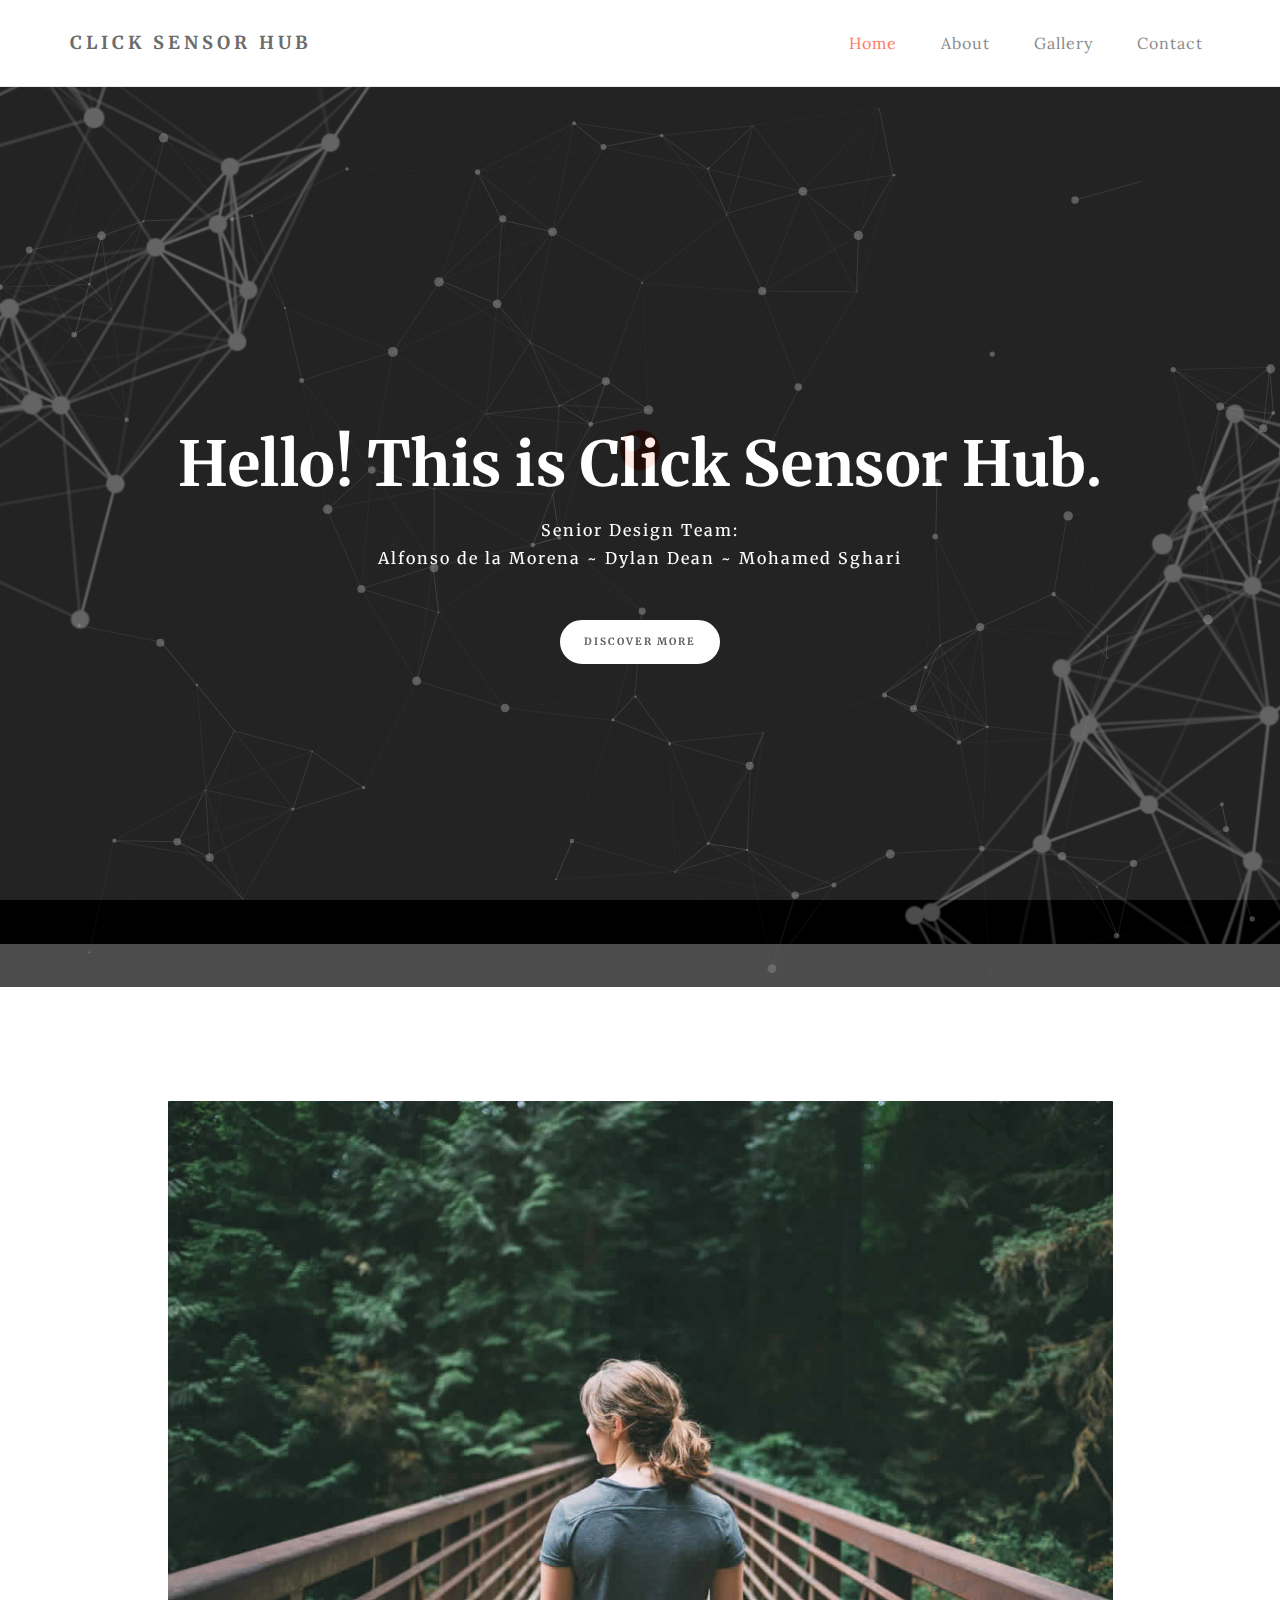
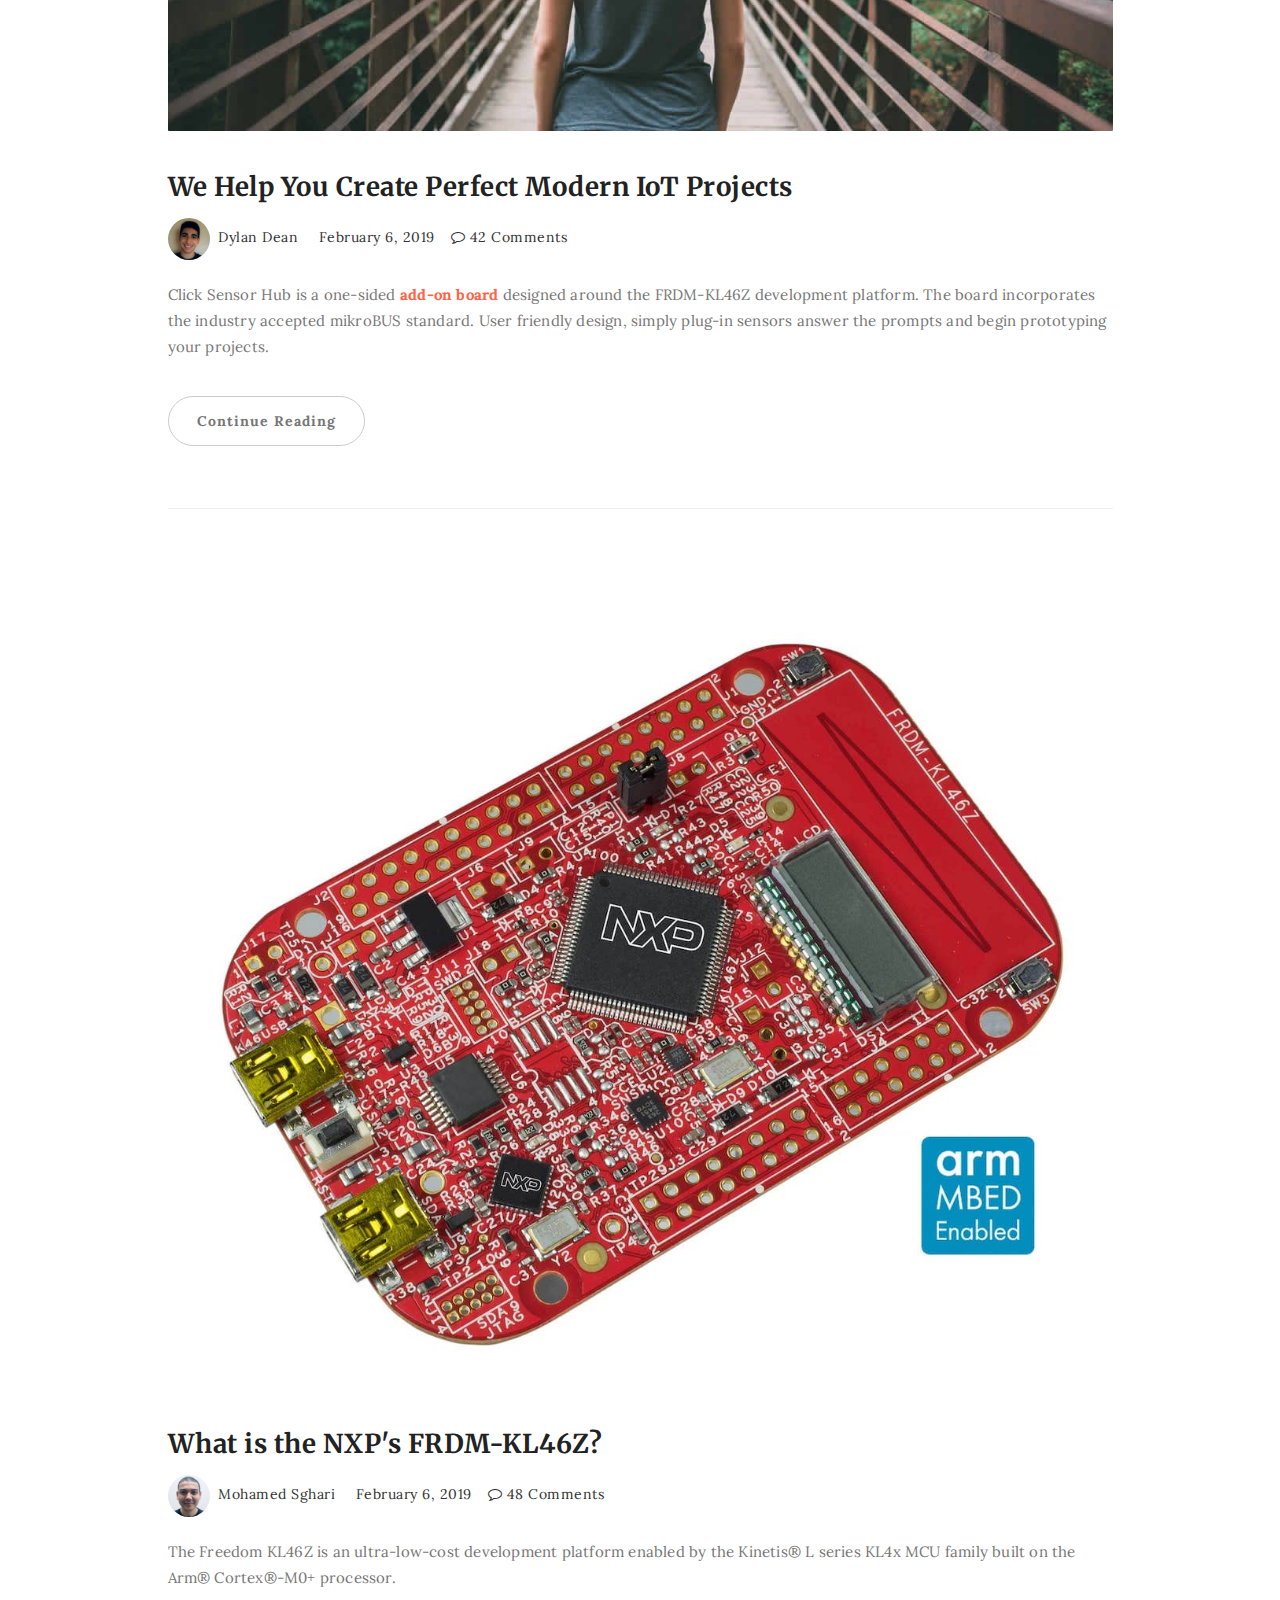
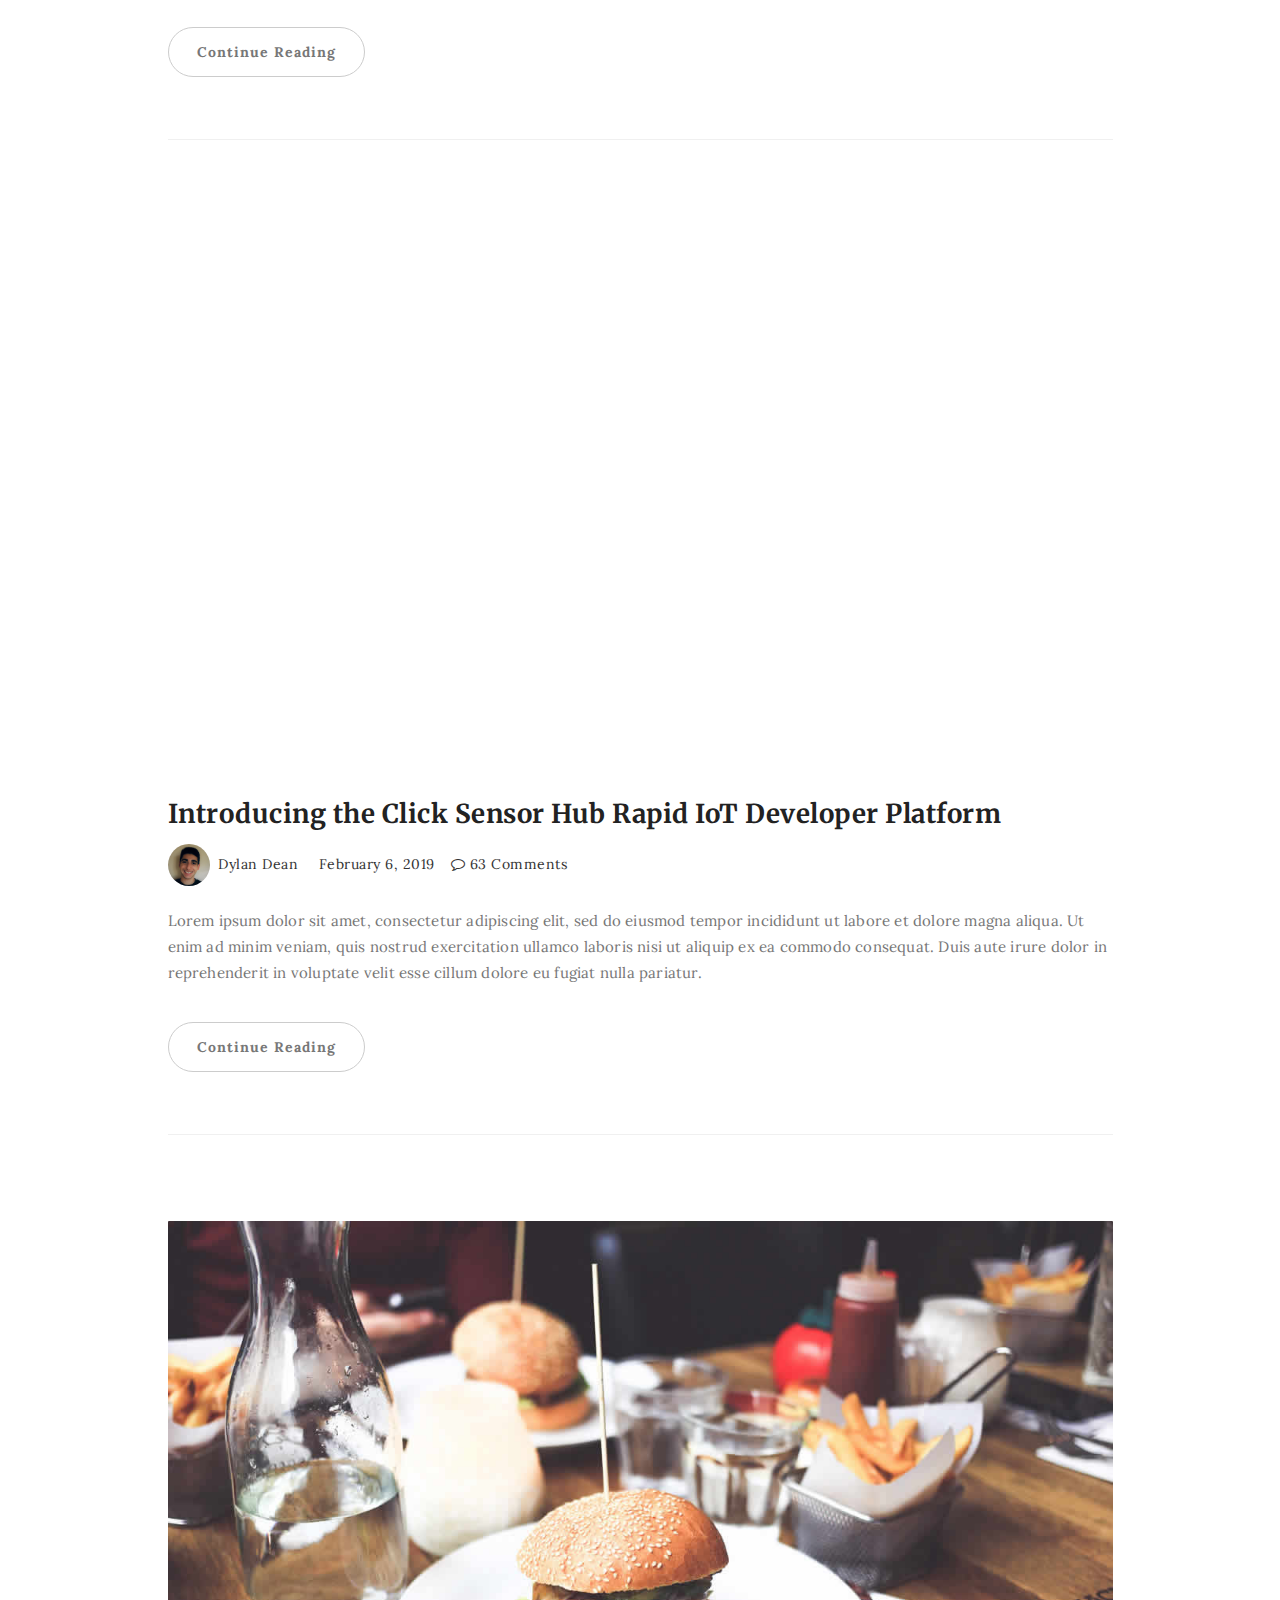
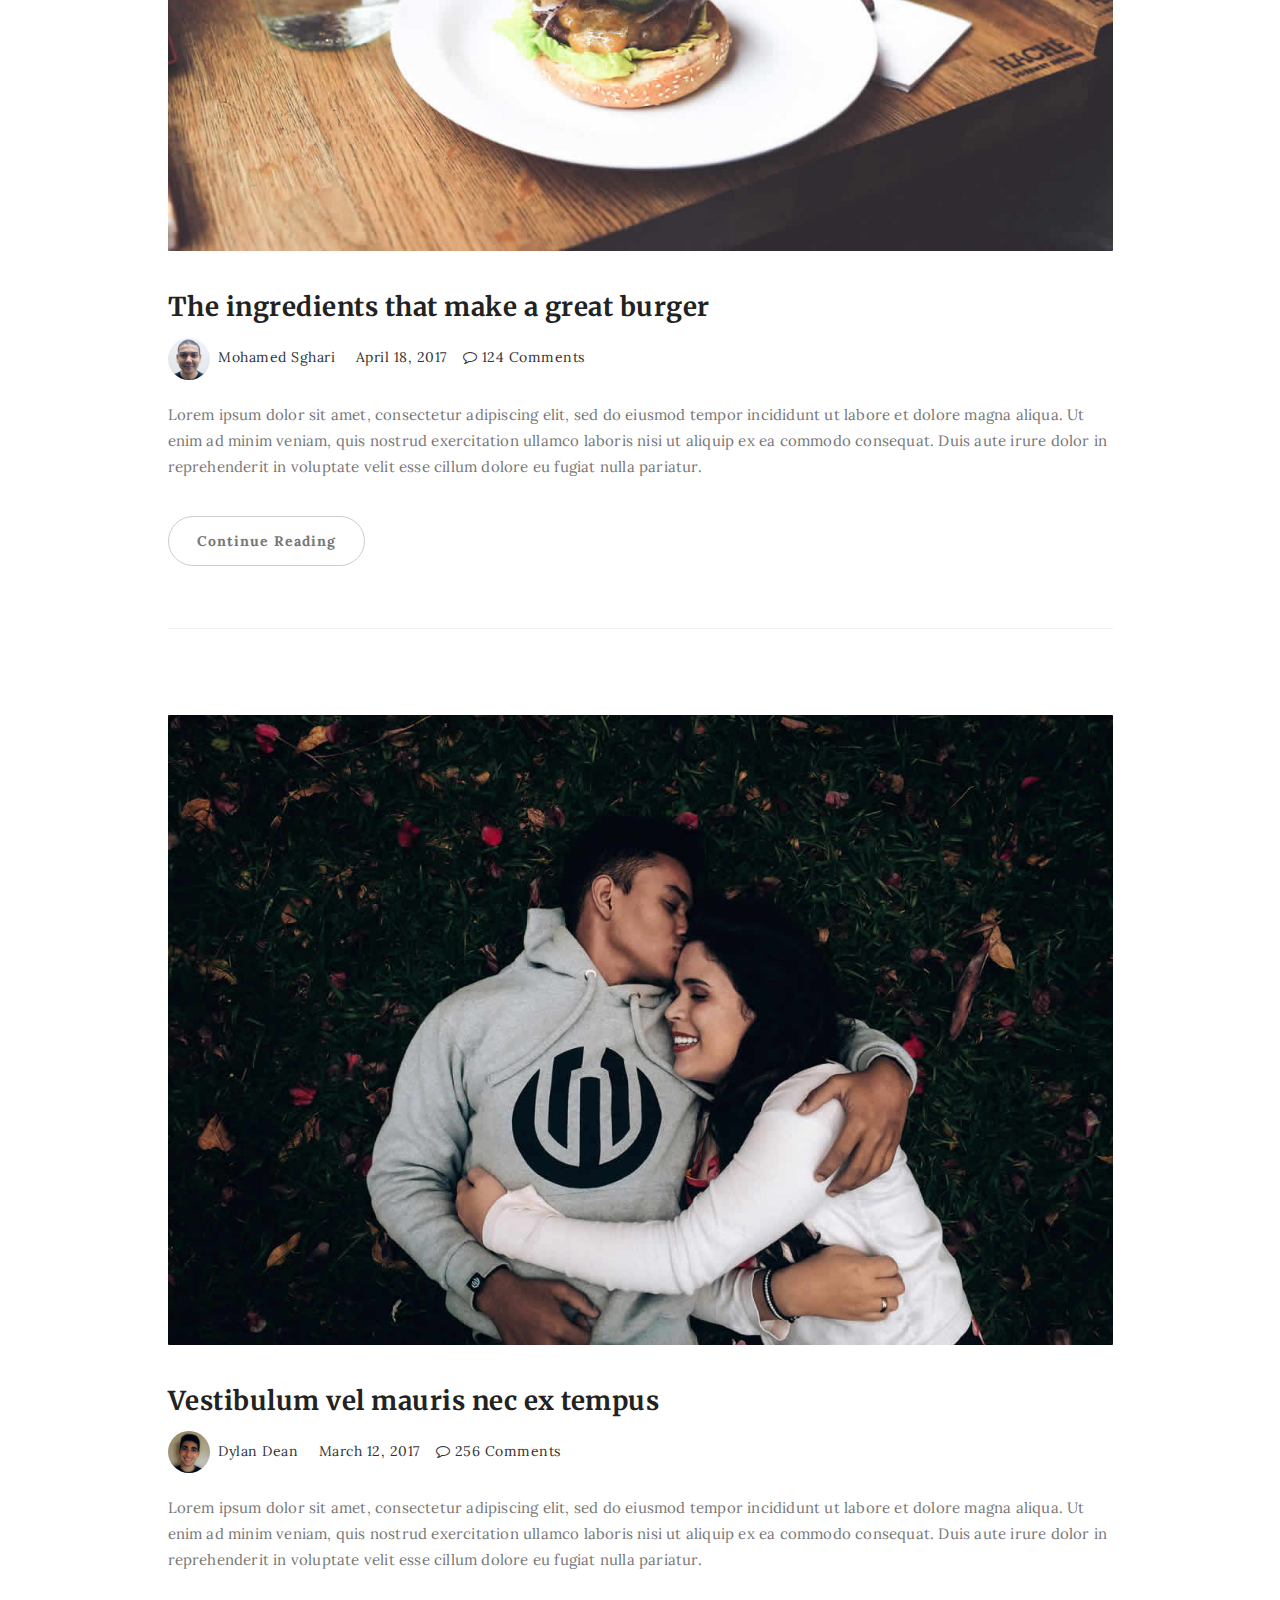
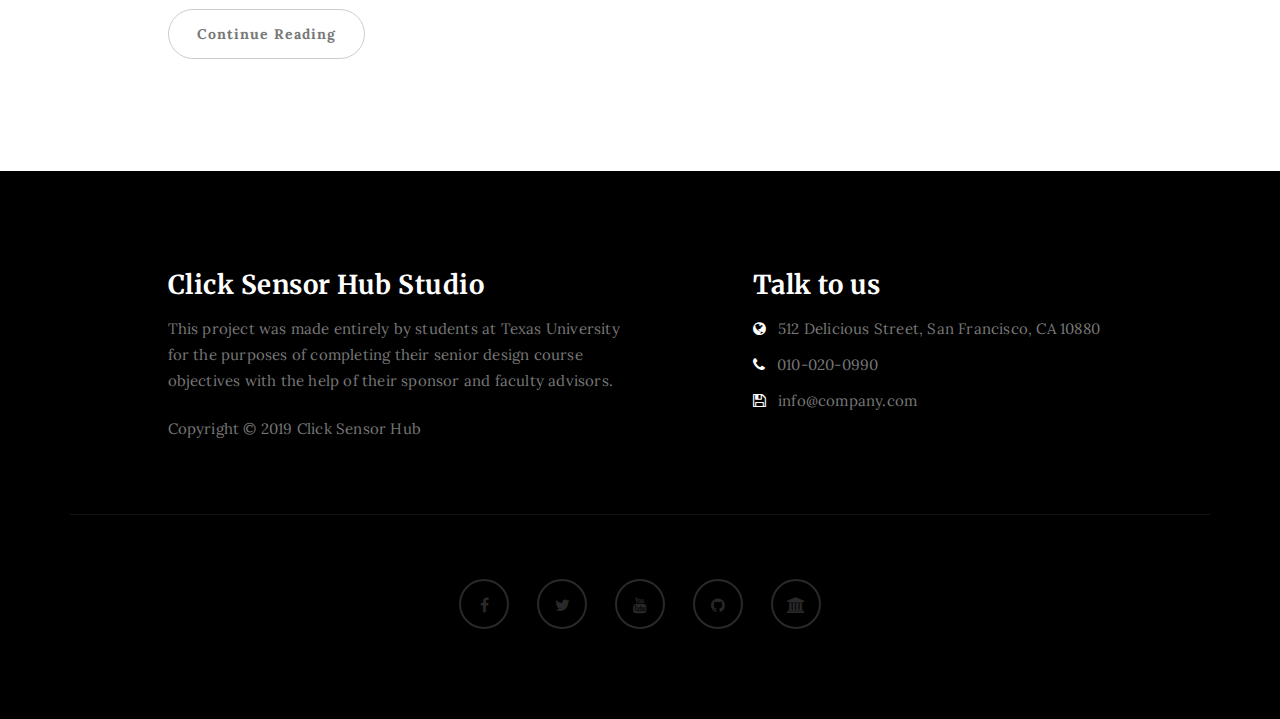
<file: index.html>
<!DOCTYPE html>
<html lang="en">
<head>

<meta charset="UTF-8">
<meta http-equiv="X-UA-Compatible" content="IE=Edge">
<meta name="description" content="">
<meta name="keywords" content="">
<meta name="author" content="">
<meta name="viewport" content="width=device-width, initial-scale=1, maximum-scale=1">

<title>Click Sensor Hub</title>
<!--

Template 2085 Neuron

http://www.tooplate.com/view/2085-neuron  

-->
<link rel="stylesheet" href="css/bootstrap.min.css">
<link rel="stylesheet" href="css/font-awesome.min.css">

<!-- Main css -->
<link rel="stylesheet" href="css/style.css">
<link href="https://fonts.googleapis.com/css?family=Lora|Merriweather:300,400" rel="stylesheet">

</head>
<body>

<!-- PRE LOADER -->

<div class="preloader">
     <div class="sk-spinner sk-spinner-wordpress">
          <span class="sk-inner-circle"></span>
     </div>
</div>

<!-- Navigation section  -->

<div class="navbar navbar-default navbar-static-top" role="navigation">
     <div class="container">

          <div class="navbar-header">
               <button class="navbar-toggle" data-toggle="collapse" data-target=".navbar-collapse">
                    <span class="icon icon-bar"></span>
                    <span class="icon icon-bar"></span>
                    <span class="icon icon-bar"></span>
               </button>
               <a href="index.html" class="navbar-brand">Click Sensor Hub</a>
          </div>
          <div class="collapse navbar-collapse">
               <ul class="nav navbar-nav navbar-right">
                    <li class="active"><a href="index.html">Home</a></li>
                    <li><a href="about.html">About</a></li>
                    <li><a href="gallery.html">Gallery</a></li>
                    <li><a href="contact.html">Contact</a></li>
               </ul>
          </div>

  </div>
</div>

<!-- Home Section -->

<section id="home" class="main-home parallax-section">
     <div class="overlay"></div>
     <div id="particles-js"></div>
     <div class="container">
          <div class="row">

               <div class="col-md-12 col-sm-12">
                    <h1>Hello! This is Click Sensor Hub.</h1>
                    <h4 style="font-size: 16px; color: #ffff;">Senior Design Team:</h4>
                 	<h4 style="font-size: 16px; color: #ffff;">Alfonso de la Morena ~ Dylan Dean ~ Mohamed Sghari</h4>
                    <a href="#blog" class="smoothScroll btn btn-default">Discover More</a>
               </div>

          </div>
     </div>
</section>

<!-- Blog Section -->

<section id="blog">
     <div class="container">
          <div class="row">

               <div class="col-md-offset-1 col-md-10 col-sm-12">
                    <div class="blog-post-thumb">
                         <div class="blog-post-image">
                              <a href="single-post.html">
                                   <img src="images/blog-image1.jpg" class="img-responsive" alt="Blog Image">
                              </a>
                         </div>
                         <div class="blog-post-title">
                              <h3><a href="single-post.html">We Help You Create Perfect Modern IoT Projects</a></h3>
                         </div>
                         <div class="blog-post-format">
                              <span><a href="#"><img src="images/author-image1.jpg" class="img-responsive img-circle"> Dylan Dean</a></span>
                              <span><i class="fa fa-date"></i> February 6, 2019</span>
                              <span><a href="#"><i class="fa fa-comment-o"></i> 42 Comments</a></span>
                         </div>
                         <div class="blog-post-des">
                              <p>Click Sensor Hub is a one-sided 
                                   <span style="color: tomato"> 
                                        <b>add-on board</b>
                                   </span> 
                              designed around the FRDM-KL46Z development platform. The board incorporates the industry accepted mikroBUS standard. User friendly design, simply plug-in sensors answer the prompts and begin prototyping your projects.</p>
                              <a href="single-post.html" class="btn btn-default">Continue Reading</a>
                         </div>
                    </div>

                    <div class="blog-post-thumb">
                         <div class="blog-post-image">
                              <a href="single-post.html">
                                   <img src="images/blog-image2.jpg" class="img-responsive" alt="Blog Image">
                              </a>
                         </div>
                         <div class="blog-post-title">
                              <h3><a href="single-post.html">What is the NXP's FRDM-KL46Z?</a></h3>
                         </div>
                         <div class="blog-post-format">
                              <span><a href="#"><img src="images/author-image2.jpg" class="img-responsive img-circle"> Mohamed Sghari</a></span>
                              <span><i class="fa fa-date"></i> February 6, 2019</span>
                              <span><a href="#"><i class="fa fa-comment-o"></i> 48 Comments</a></span>
                         </div>
                         <div class="blog-post-des">
                              <p>The Freedom KL46Z is an ultra-low-cost development platform enabled by the Kinetis® L series KL4x MCU family built on the Arm® Cortex®-M0+ processor.</p>
                              <a href="single-post.html" class="btn btn-default">Continue Reading</a>
                         </div>
                    </div>

                    <div class="blog-post-thumb">
                         <div class="blog-post-video">
                              <div class="embed-responsive embed-responsive-16by9">
                                   <iframe class="embed-responsive-item" src="https://www.youtube.com/embed/Pgmx7z49OEk" allowfullscreen></iframe>
                              </div>
                         </div>
                         <div class="blog-post-title">
                              <h3><a href="single-post.html"> Introducing the Click Sensor Hub Rapid IoT Developer Platform</a></h3>
                         </div>
                         <div class="blog-post-format">
                              <span><a href="#"><img src="images/author-image1.jpg" class="img-responsive img-circle"> Dylan Dean</a></span>
                              <span><i class="fa fa-date"></i> February 6, 2019</span>
                              <span><a href="#"><i class="fa fa-comment-o"></i> 63 Comments</a></span>
                         </div>
                         <div class="blog-post-des">
                              <p>Lorem ipsum dolor sit amet, consectetur adipiscing elit, sed do eiusmod tempor incididunt ut labore et dolore magna aliqua. Ut enim ad minim veniam, quis nostrud exercitation ullamco laboris nisi ut aliquip ex ea commodo consequat. Duis aute irure dolor in reprehenderit in voluptate velit esse cillum dolore eu fugiat nulla pariatur.</p>
                              <a href="single-post.html" class="btn btn-default">Continue Reading</a>
                         </div>
                    </div>

                    <div class="blog-post-thumb">
                         <div class="blog-post-image">
                              <a href="single-post.html">
                                   <img src="images/blog-image3.jpg" class="img-responsive" alt="Blog Image">
                              </a>
                         </div>
                         <div class="blog-post-title">
                              <h3><a href="single-post.html">The ingredients that make a great burger</a></h3>
                         </div>
                         <div class="blog-post-format">
                              <span><a href="#"><img src="images/author-image2.jpg" class="img-responsive img-circle"> Mohamed Sghari</a></span>
                              <span><i class="fa fa-date"></i> April 18, 2017</span>
                              <span><a href="#"><i class="fa fa-comment-o"></i> 124 Comments</a></span>
                         </div>
                         <div class="blog-post-des">
                              <p>Lorem ipsum dolor sit amet, consectetur adipiscing elit, sed do eiusmod tempor incididunt ut labore et dolore magna aliqua. Ut enim ad minim veniam, quis nostrud exercitation ullamco laboris nisi ut aliquip ex ea commodo consequat. Duis aute irure dolor in reprehenderit in voluptate velit esse cillum dolore eu fugiat nulla pariatur.</p>
                              <a href="single-post.html" class="btn btn-default">Continue Reading</a>
                         </div>
                    </div>

                    <div class="blog-post-thumb">
                         <div class="blog-post-image">
                              <a href="single-post.html">
                                   <img src="images/blog-image4.jpg" class="img-responsive" alt="Blog Image">
                              </a>
                         </div>
                         <div class="blog-post-title">
                              <h3><a href="single-post.html">Vestibulum vel mauris nec ex tempus</a></h3>
                         </div>
                         <div class="blog-post-format">
                              <span><a href="#"><img src="images/author-image1.jpg" class="img-responsive img-circle"> Dylan Dean</a></span>
                              <span><i class="fa fa-date"></i> March 12, 2017</span>
                              <span><a href="#"><i class="fa fa-comment-o"></i> 256 Comments</a></span>
                         </div>
                         <div class="blog-post-des">
                              <p>Lorem ipsum dolor sit amet, consectetur adipiscing elit, sed do eiusmod tempor incididunt ut labore et dolore magna aliqua. Ut enim ad minim veniam, quis nostrud exercitation ullamco laboris nisi ut aliquip ex ea commodo consequat. Duis aute irure dolor in reprehenderit in voluptate velit esse cillum dolore eu fugiat nulla pariatur.</p>
                              <a href="single-post.html" class="btn btn-default">Continue Reading</a>
                         </div>
                    </div>
               </div>

          </div>
     </div>
</section>

<!-- Footer Section -->

<footer>
     <div class="container">
          <div class="row">

               <div class="col-md-5 col-md-offset-1 col-sm-6">
                    <h3>Click Sensor Hub Studio</h3>
                    <p>This project was made entirely by  students at Texas University for the purposes of completing their senior design course objectives with the help of their sponsor and faculty advisors.</p>
                    <div class="footer-copyright">
                         <p>Copyright &copy; 2019 Click Sensor Hub</p>
                    </div>
               </div>

               <div class="col-md-4 col-md-offset-1 col-sm-6">
                    <h3>Talk to us</h3>
                    <p><i class="fa fa-globe"></i> 512 Delicious Street, San Francisco, CA 10880</p>
                    <p><i class="fa fa-phone"></i> 010-020-0990</p>
                    <p><i class="fa fa-save"></i> info@company.com</p>
               </div>

               <div class="clearfix col-md-12 col-sm-12">
                    <hr>
               </div>

               <div class="col-md-12 col-sm-12">
                    <ul class="social-icon">
                         <li>
                              <a href="https://www.facebook.com/nxpsemi/" class="fa fa-facebook">
                              </a>
                         </li>
                         <li>
                              <a href="https://twitter.com/NXP" class="fa fa-twitter"></a>
                         </li>
                         <li>
                              <a href="https://www.youtube.com/watch?v=kctiI3NGgmk" class="fa fa-youtube"></a>
                         </li>
                         <li>
                              <a href="https://github.com/Cl0udi/Click_Sensor_Hub_Source_Code" class="fa fa-github"></a>
                         </li>
                         <li>
                              <a href="https://www.txstate.edu/" class="fa fa-university"></a>
                         </li>
                    </ul>
               </div>
               
          </div>
     </div>
</footer>

<!-- Back top -->
<a href="#back-top" class="go-top"><i class="fa fa-angle-up"></i></a>

<!-- SCRIPTS -->

<script src="js/jquery.js"></script>
<script src="js/bootstrap.min.js"></script>
<script src="js/particles.min.js"></script>
<script src="js/app.js"></script>
<script src="js/jquery.parallax.js"></script>
<script src="js/smoothscroll.js"></script>
<script src="js/custom.js"></script>

</body>
</html>
</file>
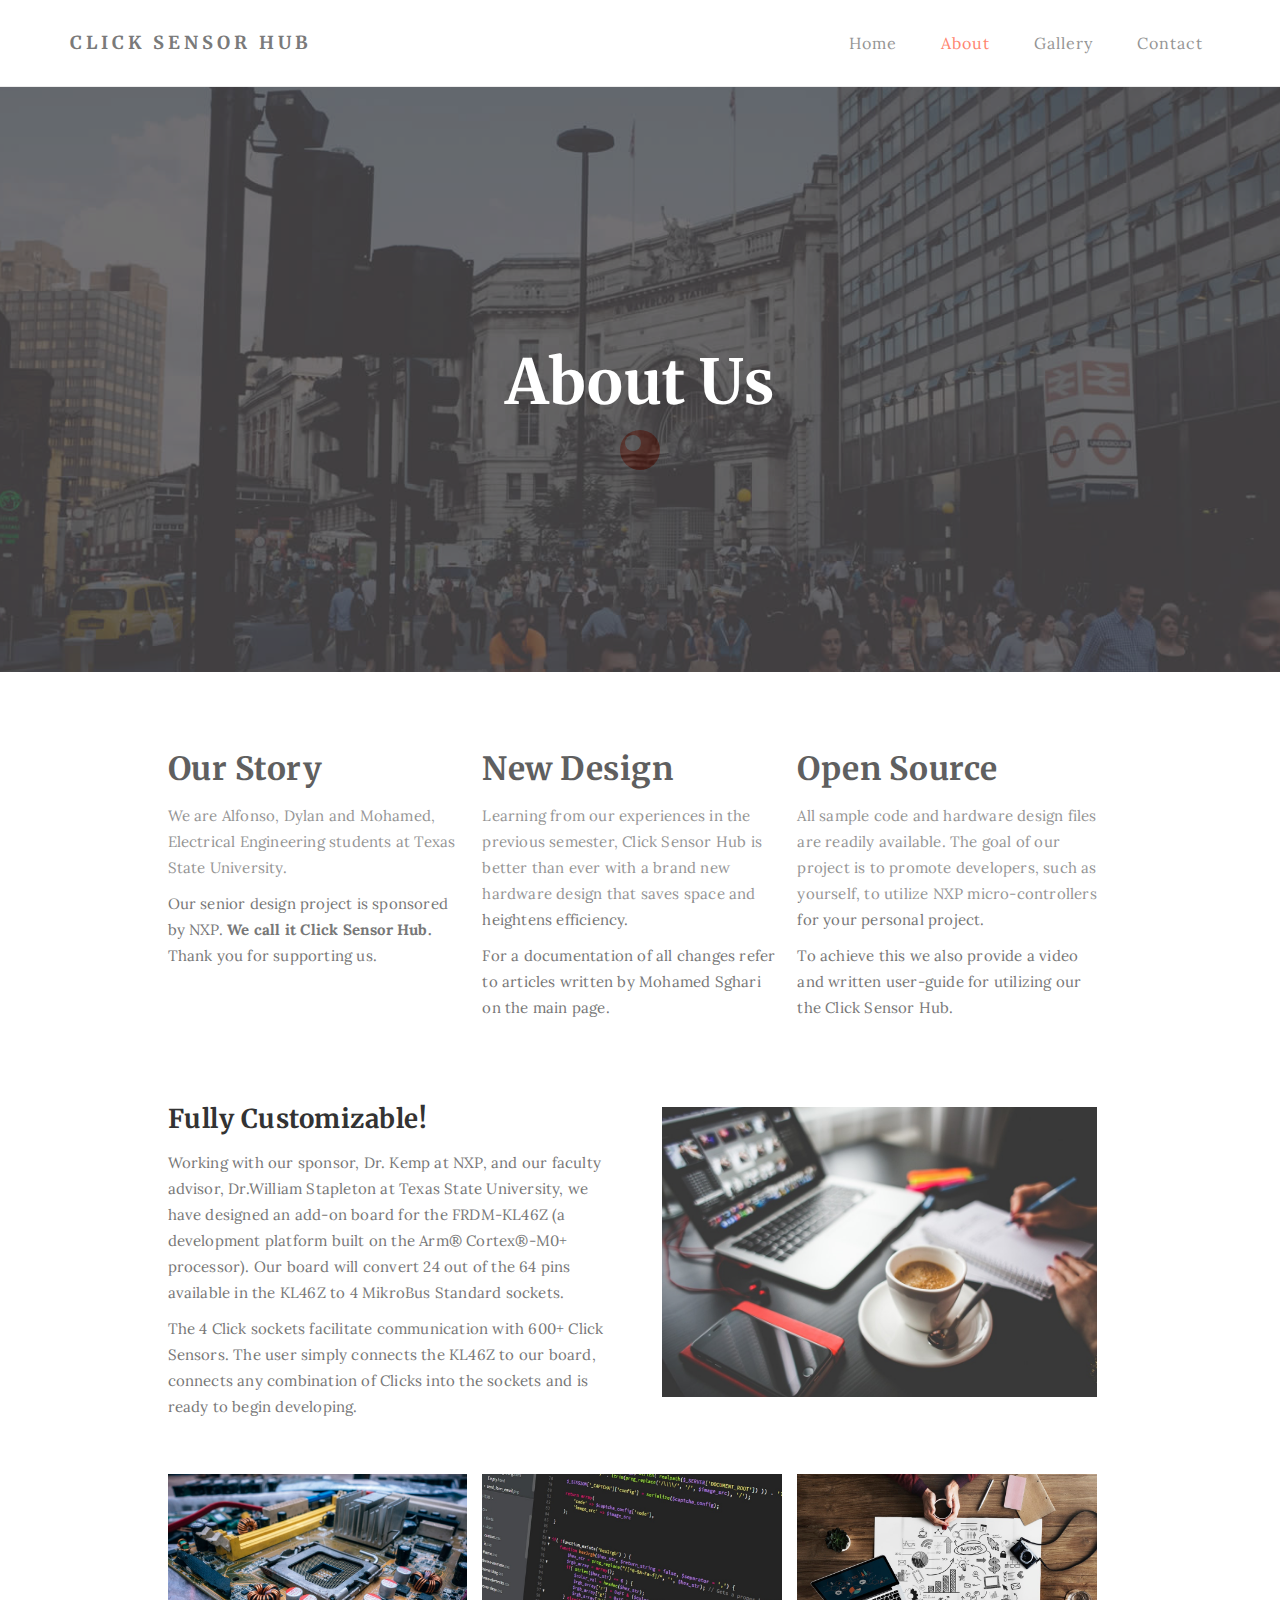
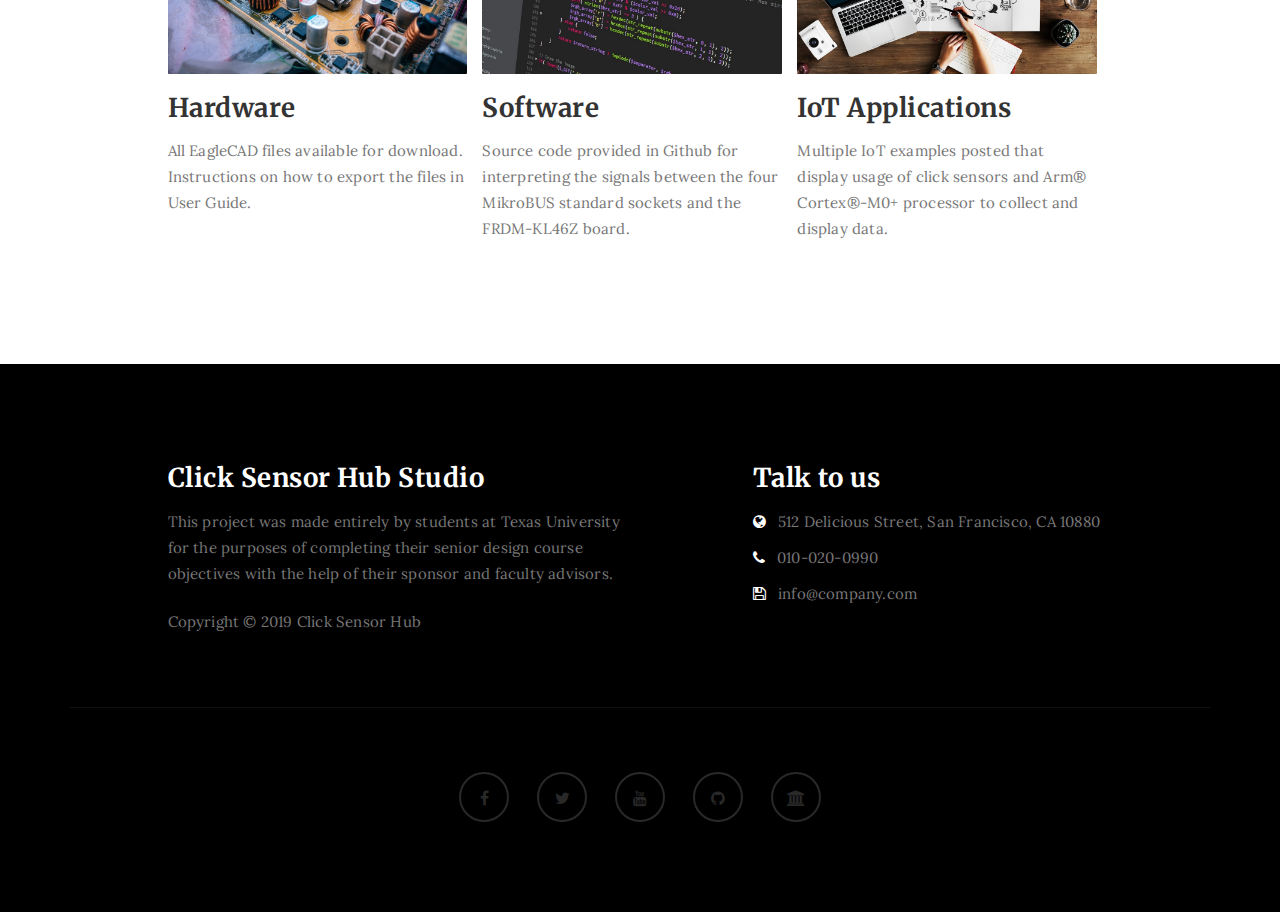
<file: about.html>
<!DOCTYPE html>
<html lang="en">
<head>

<meta charset="UTF-8">
<meta http-equiv="X-UA-Compatible" content="IE=Edge">
<meta name="description" content="">
<meta name="keywords" content="">
<meta name="author" content="">
<meta name="viewport" content="width=device-width, initial-scale=1, maximum-scale=1">

<title>Click Sensor Hub - About</title>
<!--

Template 2085 Neuron

http://www.tooplate.com/view/2085-neuron

-->
<link rel="stylesheet" href="css/bootstrap.min.css">
<link rel="stylesheet" href="css/font-awesome.min.css">

<!-- Main css -->
<link rel="stylesheet" href="css/style.css">
<link href="https://fonts.googleapis.com/css?family=Lora|Merriweather:300,400" rel="stylesheet">

</head>
<body>

<!-- PRE LOADER -->

<div class="preloader">
     <div class="sk-spinner sk-spinner-wordpress">
          <span class="sk-inner-circle"></span>
     </div>
</div>

<!-- Navigation section  -->

<div class="navbar navbar-default navbar-static-top" role="navigation">
     <div class="container">

          <div class="navbar-header">
               <button class="navbar-toggle" data-toggle="collapse" data-target=".navbar-collapse">
                    <span class="icon icon-bar"></span>
                    <span class="icon icon-bar"></span>
                    <span class="icon icon-bar"></span>
               </button>
               <a href="index.html" class="navbar-brand">Click Sensor Hub</a>
          </div>
          <div class="collapse navbar-collapse">
               <ul class="nav navbar-nav navbar-right">
                    <li><a href="index.html">Home</a></li>
                    <li class="active"><a href="about.html">About</a></li>
                    <li><a href="gallery.html">Gallery</a></li>
                    <li><a href="contact.html">Contact</a></li>
               </ul>
          </div>

  </div>
</div>

<!-- Home Section -->

<section id="home" class="main-about parallax-section">
     <div class="overlay"></div>
     <div class="container">
          <div class="row">

               <div class="col-md-12 col-sm-12">
                    <h1>About Us</h1>
               </div>

          </div>
     </div>
</section>

<!-- About Section -->

<section id="about">
     <div class="container">
          <div class="row">

               <div class="col-md-offset-1 col-md-10 col-sm-12">
                    <div class="col-md-4 col-sm-4">
                         <h2>Our Story</h2>
                         <p>We are Alfonso, Dylan and Mohamed, Electrical Engineering students at Texas State University.</p>
                         <p>Our senior design project is sponsored by NXP.<strong> We call it Click Sensor Hub. </strong> Thank you for supporting us.</p>
                    </div>

                    <div class="col-md-4 col-sm-4">
                         <h2>New Design</h2>
                         <p>Learning from our experiences in the previous semester, Click Sensor Hub is better than ever with a brand new hardware design that saves space and heightens efficiency.</p>
                         <p>For a documentation of all changes refer to articles written by Mohamed Sghari on the main page.</p>
                    </div>

                    <div class="col-md-4 col-sm-4">
                         <h2>Open Source</h2>
                         <p>All sample code and hardware design files are readily available. The goal of our project is to promote developers, such as yourself, to utilize NXP micro-controllers for your personal project.</p>
                         <p>To achieve this we also provide a video and written user-guide for utilizing our the Click Sensor Hub.</p>
                    </div>

                    <div class="col-md-6 col-sm-6">
                         <h3>Fully Customizable!</h3>
                         <p>Working  with  our sponsor,  Dr.  Kemp  at  NXP,  and  our  faculty  advisor,  Dr.William  Stapleton  at  Texas State University, we have designed an add-on board for the FRDM-KL46Z (a development platform built on the Arm® Cortex®-M0+ processor). Our board will convert 24 out of the 64 pins available in the KL46Z to 4 MikroBus Standard sockets.</p>
                         <p>The  4 Click sockets  facilitate communication with 600+ Click  Sensors. The user simply connects the KL46Z to our board, connects any combination of Clicks into the sockets and is ready to begin developing.</p>
                    </div>

                    <div class="col-md-6 col-sm-6">
                         <img src="images/about-image.jpeg" class="img-responsive" alt="About Image">
                    </div>

                    <div class="clearfix"></div>

                    <div class="col-md-4 col-sm-4">
                         <img src="images/about-image1.jpeg" class="img-responsive" alt="Blog Image">
                         <h3>Hardware</h3>
                         <p>All EagleCAD files available for download. Instructions on how to export the files in User Guide.</p>
                    </div>

                    <div class="col-md-4 col-sm-4">
                         <img src="images/about-image2.jpeg" class="img-responsive" alt="Blog Image">
                         <h3>Software</h3>
                         <p>Source code provided in Github for interpreting the signals between the four MikroBUS standard sockets and the FRDM-KL46Z board.</p>
                    </div>

                    <div class="col-md-4 col-sm-4">
                         <img src="images/about-image3.jpeg" class="img-responsive" alt="Blog Image">
                         <h3>IoT Applications</h3>
                         <p>Multiple IoT examples posted that display usage of click sensors and Arm® Cortex®-M0+ processor to collect and display data.</p>
                    </div>
					
<!--                     <h3>One Column</h3>
                    <p>Fusce finibus ac orci ut feugiat. Duis accumsan dui non augue ullamcorper, at porta elit lacinia. Orci varius natoque penatibus et magnis dis parturient montes, nascetur ridiculus mus. Cras at est non quam mattis hendrerit. Fusce purus massa, pretium malesuada eros nec, feugiat iaculis sem.</p> -->
               </div>

          </div>
     </div>
</section>

<!-- Footer Section -->

<footer>
     <div class="container">
          <div class="row">

               <div class="col-md-5 col-md-offset-1 col-sm-6">
                    <h3>Click Sensor Hub Studio</h3>
                    <p>This project was made entirely by  students at Texas University for the purposes of completing their senior design course objectives with the help of their sponsor and faculty advisors.</p>
                    <div class="footer-copyright">
                         <p>Copyright &copy; 2019 Click Sensor Hub</p>
                    </div>
               </div>

               <div class="col-md-4 col-md-offset-1 col-sm-6">
                    <h3>Talk to us</h3>
                    <p><i class="fa fa-globe"></i> 512 Delicious Street, San Francisco, CA 10880</p>
                    <p><i class="fa fa-phone"></i> 010-020-0990</p>
                    <p><i class="fa fa-save"></i> info@company.com</p>
               </div>

               <div class="clearfix col-md-12 col-sm-12">
                    <hr>
               </div>

               <div class="col-md-12 col-sm-12">
                    <ul class="social-icon">
                         <li>
                              <a href="https://www.facebook.com/nxpsemi/" class="fa fa-facebook">
                              </a>
                         </li>
                         <li>
                              <a href="https://twitter.com/NXP" class="fa fa-twitter"></a>
                         </li>
                         <li>
                              <a href="https://www.youtube.com/watch?v=kctiI3NGgmk" class="fa fa-youtube"></a>
                         </li>
                         <li>
                              <a href="https://github.com/Cl0udi/Click_Sensor_Hub_Source_Code" class="fa fa-github"></a>
                         </li>
                         <li>
                              <a href="https://www.txstate.edu/" class="fa fa-university"></a>
                         </li>
                    </ul>
               </div>
               
          </div>
     </div>
</footer>

<!-- Back top -->
<a href="#back-top" class="go-top"><i class="fa fa-angle-up"></i></a>

<!-- SCRIPTS -->

<script src="js/jquery.js"></script>
<script src="js/bootstrap.min.js"></script>
<script src="js/jquery.parallax.js"></script>
<script src="js/custom.js"></script>

</body>
</html>
</file>
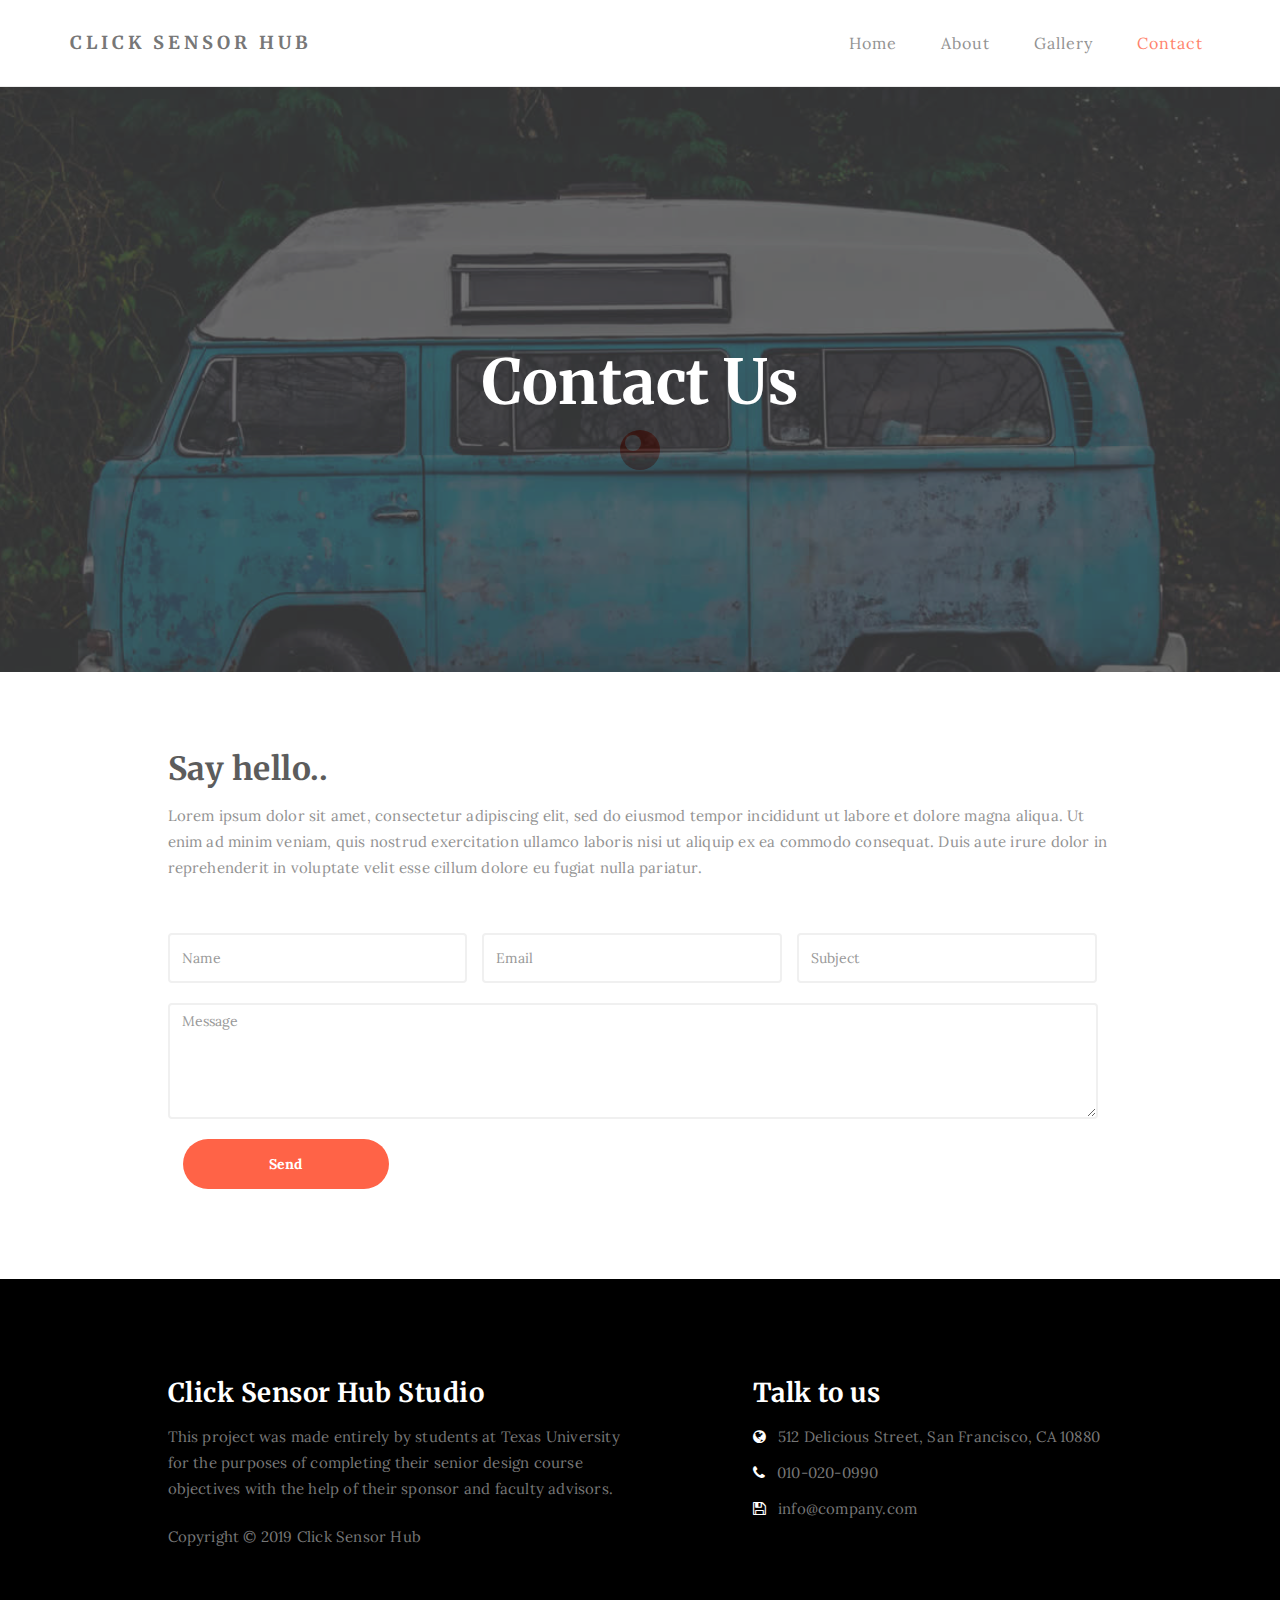
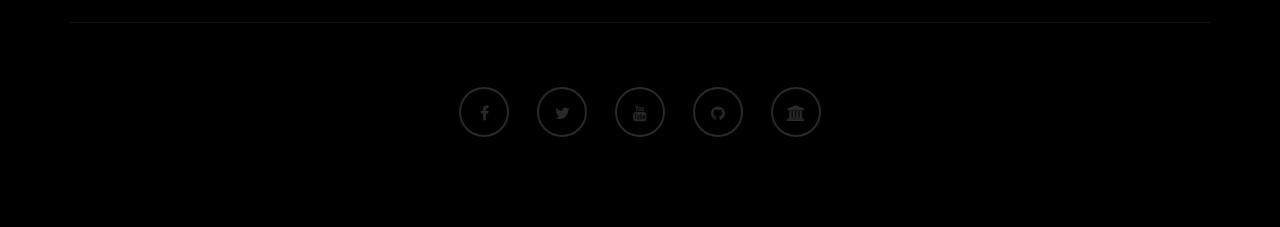
<file: contact.html>
<!DOCTYPE html>
<html lang="en">
<head>

<meta charset="UTF-8">
<meta http-equiv="X-UA-Compatible" content="IE=Edge">
<meta name="description" content="">
<meta name="keywords" content="">
<meta name="author" content="">
<meta name="viewport" content="width=device-width, initial-scale=1, maximum-scale=1">

<title>Click Sensor Hub - Contact</title>
<!--

Template 2085 Neuron

http://www.tooplate.com/view/2085-neuron

-->
<link rel="stylesheet" href="css/bootstrap.min.css">
<link rel="stylesheet" href="css/font-awesome.min.css">

<!-- Main css -->
<link rel="stylesheet" href="css/style.css">
<link href="https://fonts.googleapis.com/css?family=Lora|Merriweather:300,400" rel="stylesheet">

</head>
<body>

<!-- PRE LOADER -->

<div class="preloader">
     <div class="sk-spinner sk-spinner-wordpress">
          <span class="sk-inner-circle"></span>
     </div>
</div>

<!-- Navigation section  -->

<div class="navbar navbar-default navbar-static-top" role="navigation">
     <div class="container">

          <div class="navbar-header">
               <button class="navbar-toggle" data-toggle="collapse" data-target=".navbar-collapse">
                    <span class="icon icon-bar"></span>
                    <span class="icon icon-bar"></span>
                    <span class="icon icon-bar"></span>
               </button>
               <a href="index.html" class="navbar-brand">Click Sensor Hub</a>
          </div>
          <div class="collapse navbar-collapse">
               <ul class="nav navbar-nav navbar-right">
                    <li><a href="index.html">Home</a></li>
                    <li><a href="about.html">About</a></li>
                    <li><a href="gallery.html">Gallery</a></li>
                    <li class="active"><a href="contact.html">Contact</a></li>
               </ul>
          </div>

  </div>
</div>

<!-- Home Section -->

<section id="home" class="main-contact parallax-section">
     <div class="overlay"></div>
     <div class="container">
          <div class="row">

               <div class="col-md-12 col-sm-12">
                    <h1>Contact Us</h1>
               </div>

          </div>
     </div>
</section>

<!-- Contact Section -->

<section id="contact">
     <div class="container">
          <div class="row">

               <div class="col-md-offset-1 col-md-10 col-sm-12">
                    <h2>Say hello..</h2>
                    <p>Lorem ipsum dolor sit amet, consectetur adipiscing elit, sed do eiusmod tempor incididunt ut labore et dolore magna aliqua. Ut enim ad minim veniam, quis nostrud exercitation ullamco laboris nisi ut aliquip ex ea commodo consequat. Duis aute irure dolor in reprehenderit in voluptate velit esse cillum dolore eu fugiat nulla pariatur.</p>

                    <form action="#" method="post">
                         <div class="col-md-4 col-sm-4">
                              <input name="name" type="text" class="form-control" id="name" placeholder="Name">
                         </div>
                         <div class="col-md-4 col-sm-4">
                              <input name="email" type="email" class="form-control" id="email" placeholder="Email">
                      	 </div>
                         <div class="col-md-4 col-sm-4">
                              <input name="subject" type="text" class="form-control" id="subject" placeholder="Subject">
                      	 </div>
                         <div class="col-md-12 col-sm-12">
                              <textarea name="message" rows="5" class="form-control" id="message" placeholder="Message"></textarea>
                         </div>
                         <div class="col-md-3 col-sm-6">
                              <input name="submit" type="submit" class="form-control" id="submit" value="Send">
                         </div>
                    </form>
               </div>

          </div>
     </div>
</section>

<!-- Footer Section -->

<footer>
     <div class="container">
          <div class="row">

               <div class="col-md-5 col-md-offset-1 col-sm-6">
                    <h3>Click Sensor Hub Studio</h3>
                    <p>This project was made entirely by  students at Texas University for the purposes of completing their senior design course objectives with the help of their sponsor and faculty advisors.</p>
                    <div class="footer-copyright">
                         <p>Copyright &copy; 2019 Click Sensor Hub</p>
                    </div>
               </div>

               <div class="col-md-4 col-md-offset-1 col-sm-6">
                    <h3>Talk to us</h3>
                    <p><i class="fa fa-globe"></i> 512 Delicious Street, San Francisco, CA 10880</p>
                    <p><i class="fa fa-phone"></i> 010-020-0990</p>
                    <p><i class="fa fa-save"></i> info@company.com</p>
               </div>

               <div class="clearfix col-md-12 col-sm-12">
                    <hr>
               </div>

               <div class="col-md-12 col-sm-12">
                    <ul class="social-icon">
                         <li>
                              <a href="https://www.facebook.com/nxpsemi/" class="fa fa-facebook">
                              </a>
                         </li>
                         <li>
                              <a href="https://twitter.com/NXP" class="fa fa-twitter"></a>
                         </li>
                         <li>
                              <a href="https://www.youtube.com/watch?v=kctiI3NGgmk" class="fa fa-youtube"></a>
                         </li>
                         <li>
                              <a href="https://github.com/Cl0udi/Click_Sensor_Hub_Source_Code" class="fa fa-github"></a>
                         </li>
                         <li>
                              <a href="https://www.txstate.edu/" class="fa fa-university"></a>
                         </li>
                    </ul>
               </div>
               
          </div>
     </div>
</footer>

<!-- Back top -->
<a href="#back-top" class="go-top"><i class="fa fa-angle-up"></i></a>

<!-- SCRIPTS -->

<script src="js/jquery.js"></script>
<script src="js/bootstrap.min.js"></script>
<script src="js/jquery.parallax.js"></script>
<script src="js/custom.js"></script>

</body>
</html>
</file>
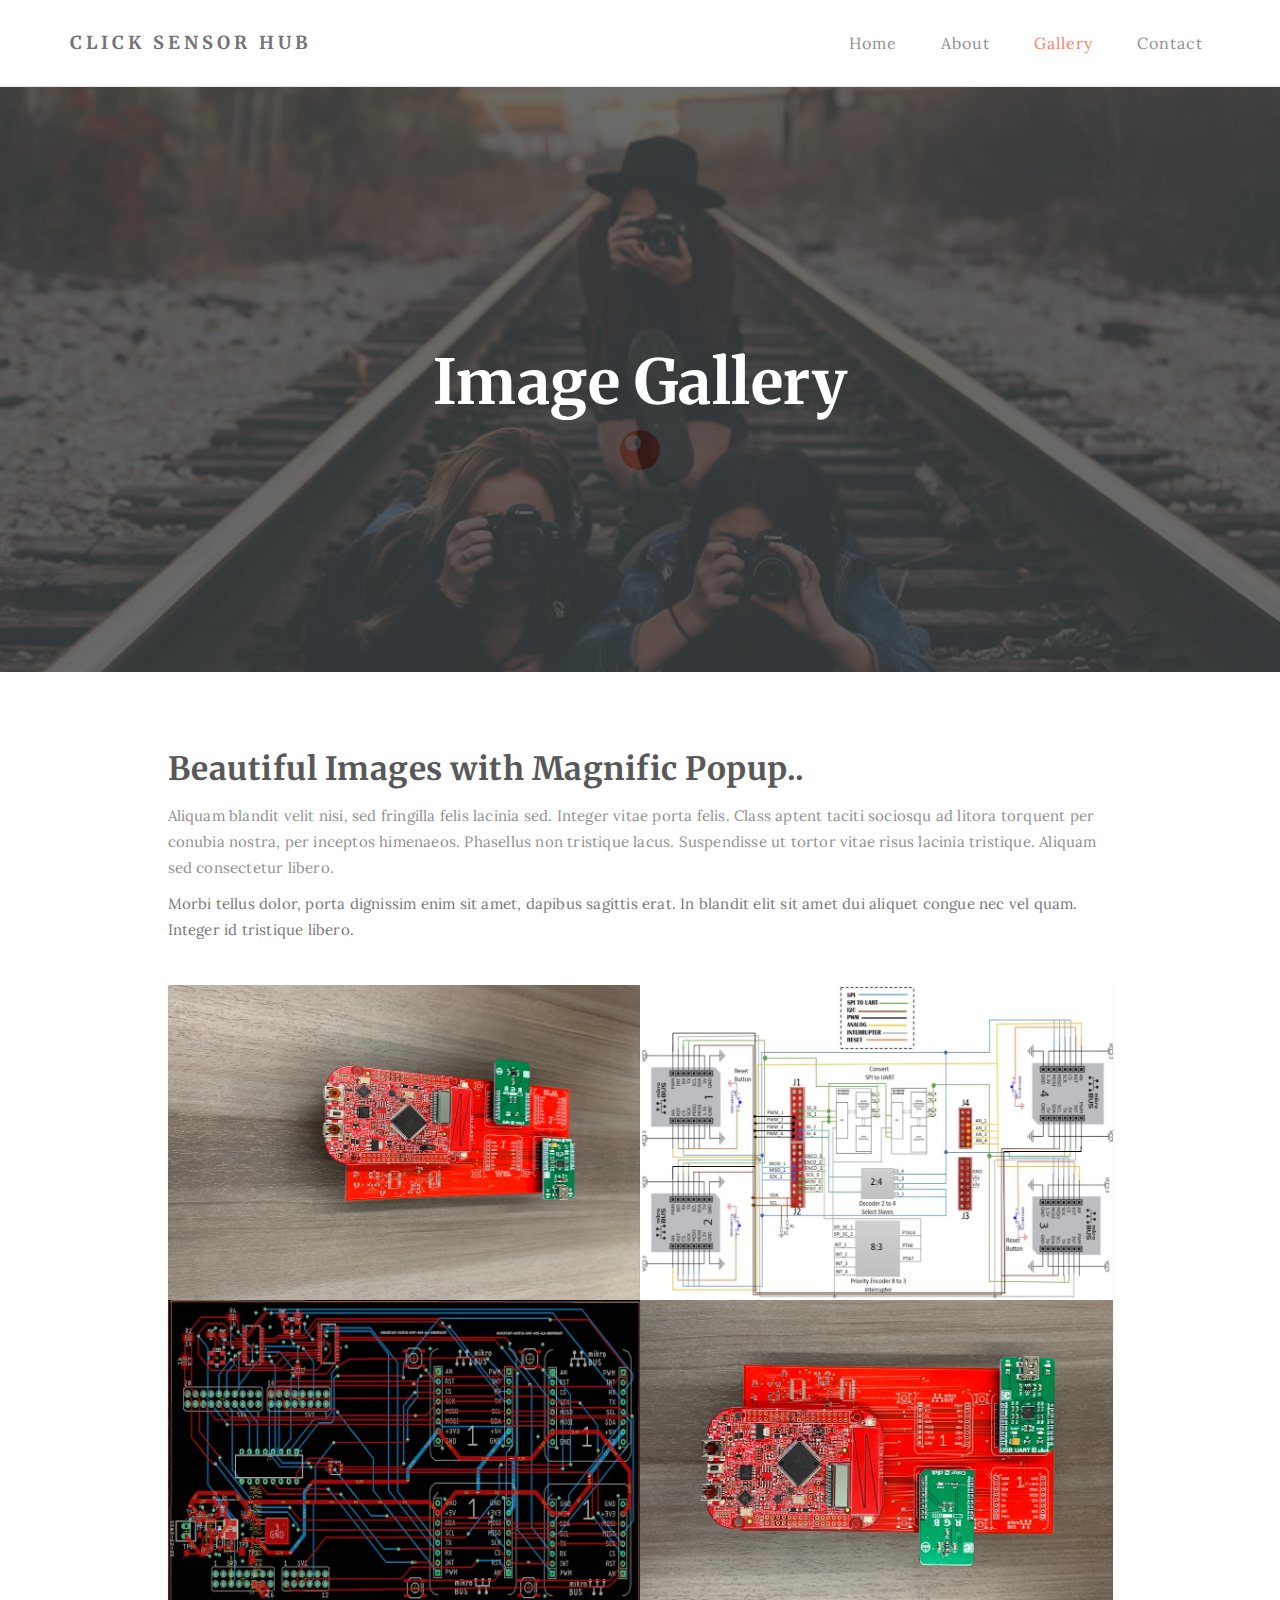
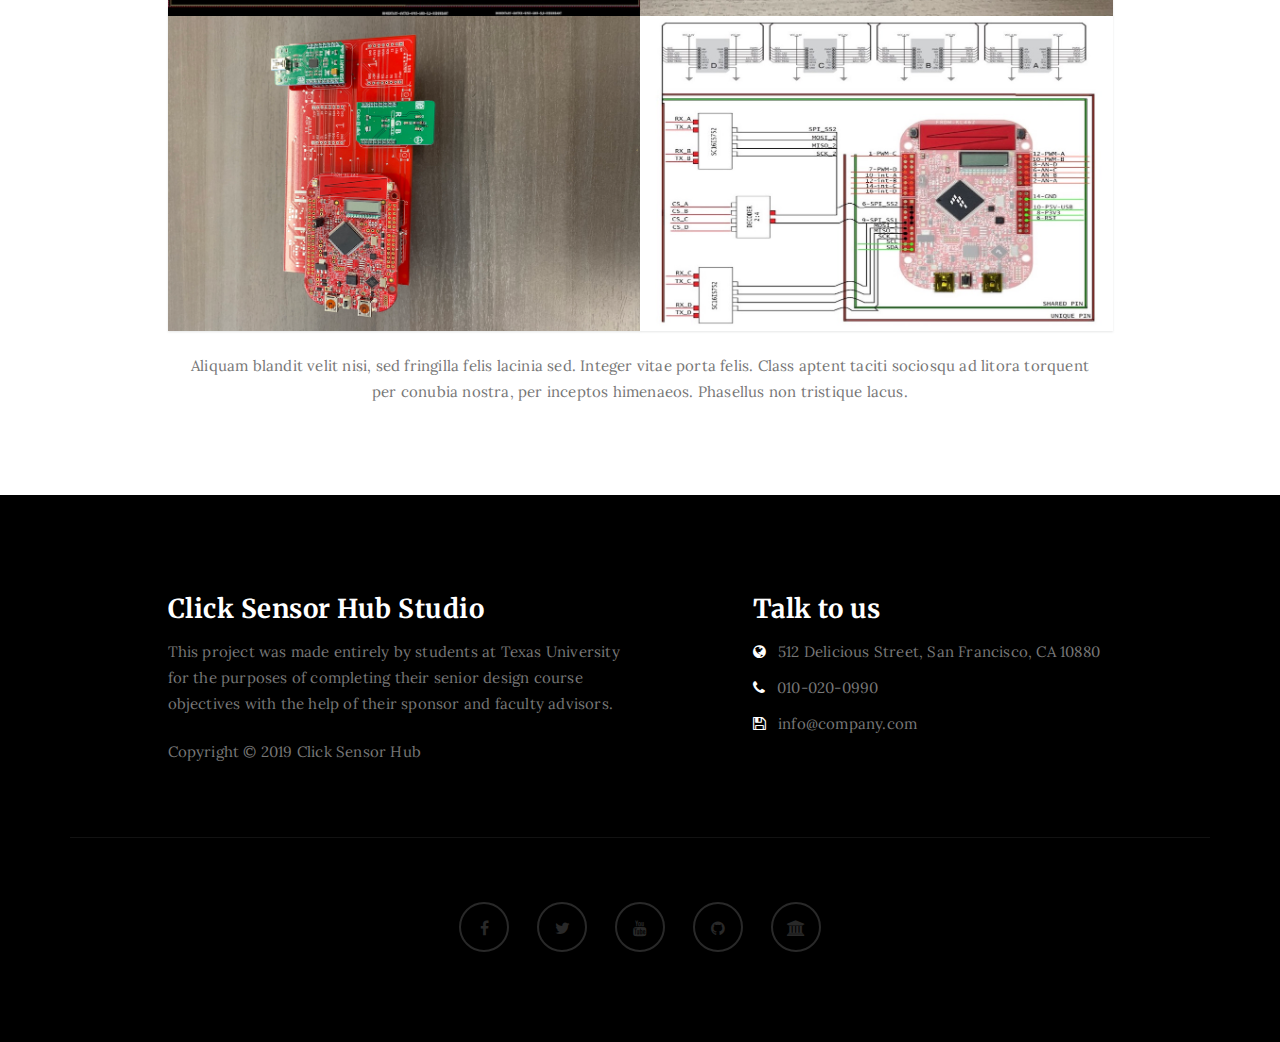
<file: gallery.html>
<!DOCTYPE html>
<html lang="en">
<head>

<meta charset="UTF-8">
<meta http-equiv="X-UA-Compatible" content="IE=Edge">
<meta name="description" content="">
<meta name="keywords" content="">
<meta name="author" content="">
<meta name="viewport" content="width=device-width, initial-scale=1, maximum-scale=1">

<title>Click Sensor Hub - Gallery</title>
<!--

Template 2085 Neuron

http://www.tooplate.com/view/2085-neuron

-->
<link rel="stylesheet" href="css/bootstrap.min.css">
<link rel="stylesheet" href="css/font-awesome.min.css">
<link rel="stylesheet" href="css/magnific-popup.css">

<!-- Main css -->
<link rel="stylesheet" href="css/style.css">
<link href="https://fonts.googleapis.com/css?family=Lora|Merriweather:300,400" rel="stylesheet">

</head>
<body>

<!-- PRE LOADER -->

<div class="preloader">
     <div class="sk-spinner sk-spinner-wordpress">
          <span class="sk-inner-circle"></span>
     </div>
</div>

<!-- Navigation section  -->

<div class="navbar navbar-default navbar-static-top" role="navigation">
     <div class="container">

          <div class="navbar-header">
               <button class="navbar-toggle" data-toggle="collapse" data-target=".navbar-collapse">
                    <span class="icon icon-bar"></span>
                    <span class="icon icon-bar"></span>
                    <span class="icon icon-bar"></span>
               </button>
               <a href="index.html" class="navbar-brand">Click Sensor Hub</a>
          </div>
          <div class="collapse navbar-collapse">
               <ul class="nav navbar-nav navbar-right">
                    <li><a href="index.html">Home</a></li>
                    <li><a href="about.html">About</a></li>
                    <li class="active"><a href="gallery.html">Gallery</a></li>
                    <li><a href="contact.html">Contact</a></li>
               </ul>
          </div>

  </div>
</div>

<!-- Home Section -->

<section id="home" class="main-gallery parallax-section">
     <div class="overlay"></div>
     <div class="container">
          <div class="row">

               <div class="col-md-12 col-sm-12">
                    <h1>Image Gallery</h1>
               </div>

          </div>
     </div>
</section>

<!-- Gallery Section -->

<section id="gallery">
     <div class="container">
          <div class="row">

               <div class="col-md-offset-1 col-md-10 col-sm-12">
                    <h2>Beautiful Images with Magnific Popup..</h2>
                    <p>Aliquam blandit velit nisi, sed fringilla felis lacinia sed. Integer vitae porta felis. Class aptent taciti sociosqu ad litora torquent per conubia nostra, per inceptos himenaeos. Phasellus non tristique lacus. Suspendisse ut tortor vitae risus lacinia tristique. Aliquam sed consectetur libero.</p>
                    <p>Morbi tellus dolor, porta dignissim enim sit amet, dapibus sagittis erat. In blandit elit sit amet dui aliquet congue nec vel quam. Integer id tristique libero.</p>
                    <span></span>
                    <div class="col-md-6 col-sm-6">
                         <div class="gallery-thumb">
                              <a href="images/gallery-image1.jpg" class="image-popup">
                                   <img src="images/gallery-image1.jpg" class="img-responsive" alt="Gallery Image">
                              </a>
                         </div>
                    </div>

                    <div class="col-md-6 col-sm-6">
                         <div class="gallery-thumb">
                              <a href="images/gallery-image2.jpg" class="image-popup">
                                   <img src="images/gallery-image2.jpg" class="img-responsive" alt="Gallery Image">
                              </a>
                         </div>
                    </div>

                    <div class="col-md-6 col-sm-6">
                         <div class="gallery-thumb">
                              <a href="images/gallery-image3.jpg" class="image-popup">
                                   <img src="images/gallery-image3.jpg" class="img-responsive" alt="Gallery Image">
                              </a>
                         </div>
                    </div>

                    <div class="col-md-6 col-sm-6">
                         <div class="gallery-thumb">
                              <a href="images/gallery-image4.jpg" class="image-popup">
                                   <img src="images/gallery-image4.jpg" class="img-responsive" alt="Gallery Image">
                              </a>
                         </div>
                    </div>

                    <div class="col-md-6 col-sm-6">
                         <div class="gallery-thumb">
                              <a href="images/gallery-image5.jpg" class="image-popup">
                                   <img src="images/gallery-image5.jpg" class="img-responsive" alt="Gallery Image">
                              </a>
                         </div>
                    </div>

                    <div class="col-md-6 col-sm-6">
                         <div class="gallery-thumb">
                              <a href="images/gallery-image6.jpg" class="image-popup">
                                   <img src="images/gallery-image6.jpg" class="img-responsive" alt="Gallery Image">
                              </a>
                         </div>
                    </div>

                    <div class="col-md-12 col-sm-12">
                         <p>Aliquam blandit velit nisi, sed fringilla felis lacinia sed. Integer vitae porta felis. Class aptent taciti sociosqu ad litora torquent per conubia nostra, per inceptos himenaeos. Phasellus non tristique lacus.</p>
                    </div>
               </div>

          </div>
     </div>
</section>

<!-- Footer Section -->

<footer>
     <div class="container">
          <div class="row">

               <div class="col-md-5 col-md-offset-1 col-sm-6">
                    <h3>Click Sensor Hub Studio</h3>
                    <p>This project was made entirely by  students at Texas University for the purposes of completing their senior design course objectives with the help of their sponsor and faculty advisors.</p>
                    <div class="footer-copyright">
                         <p>Copyright &copy; 2019 Click Sensor Hub</p>
                    </div>
               </div>

               <div class="col-md-4 col-md-offset-1 col-sm-6">
                    <h3>Talk to us</h3>
                    <p><i class="fa fa-globe"></i> 512 Delicious Street, San Francisco, CA 10880</p>
                    <p><i class="fa fa-phone"></i> 010-020-0990</p>
                    <p><i class="fa fa-save"></i> info@company.com</p>
               </div>

               <div class="clearfix col-md-12 col-sm-12">
                    <hr>
               </div>

               <div class="col-md-12 col-sm-12">
                    <ul class="social-icon">
                         <li>
                              <a href="https://www.facebook.com/nxpsemi/" class="fa fa-facebook">
                              </a>
                         </li>
                         <li>
                              <a href="https://twitter.com/NXP" class="fa fa-twitter"></a>
                         </li>
                         <li>
                              <a href="https://www.youtube.com/watch?v=kctiI3NGgmk" class="fa fa-youtube"></a>
                         </li>
                         <li>
                              <a href="https://github.com/Cl0udi/Click_Sensor_Hub_Source_Code" class="fa fa-github"></a>
                         </li>
                         <li>
                              <a href="https://www.txstate.edu/" class="fa fa-university"></a>
                         </li>
                    </ul>
               </div>
               
          </div>
     </div>
</footer>

<!-- Back top -->
<a href="#back-top" class="go-top"><i class="fa fa-angle-up"></i></a>

<!-- SCRIPTS -->

<script src="js/jquery.js"></script>
<script src="js/bootstrap.min.js"></script>
<script src="js/jquery.magnific-popup.min.js"></script>
<script src="js/magnific-popup-options.js"></script>
<script src="js/jquery.parallax.js"></script>
<script src="js/custom.js"></script>

</body>
</html>
</file>
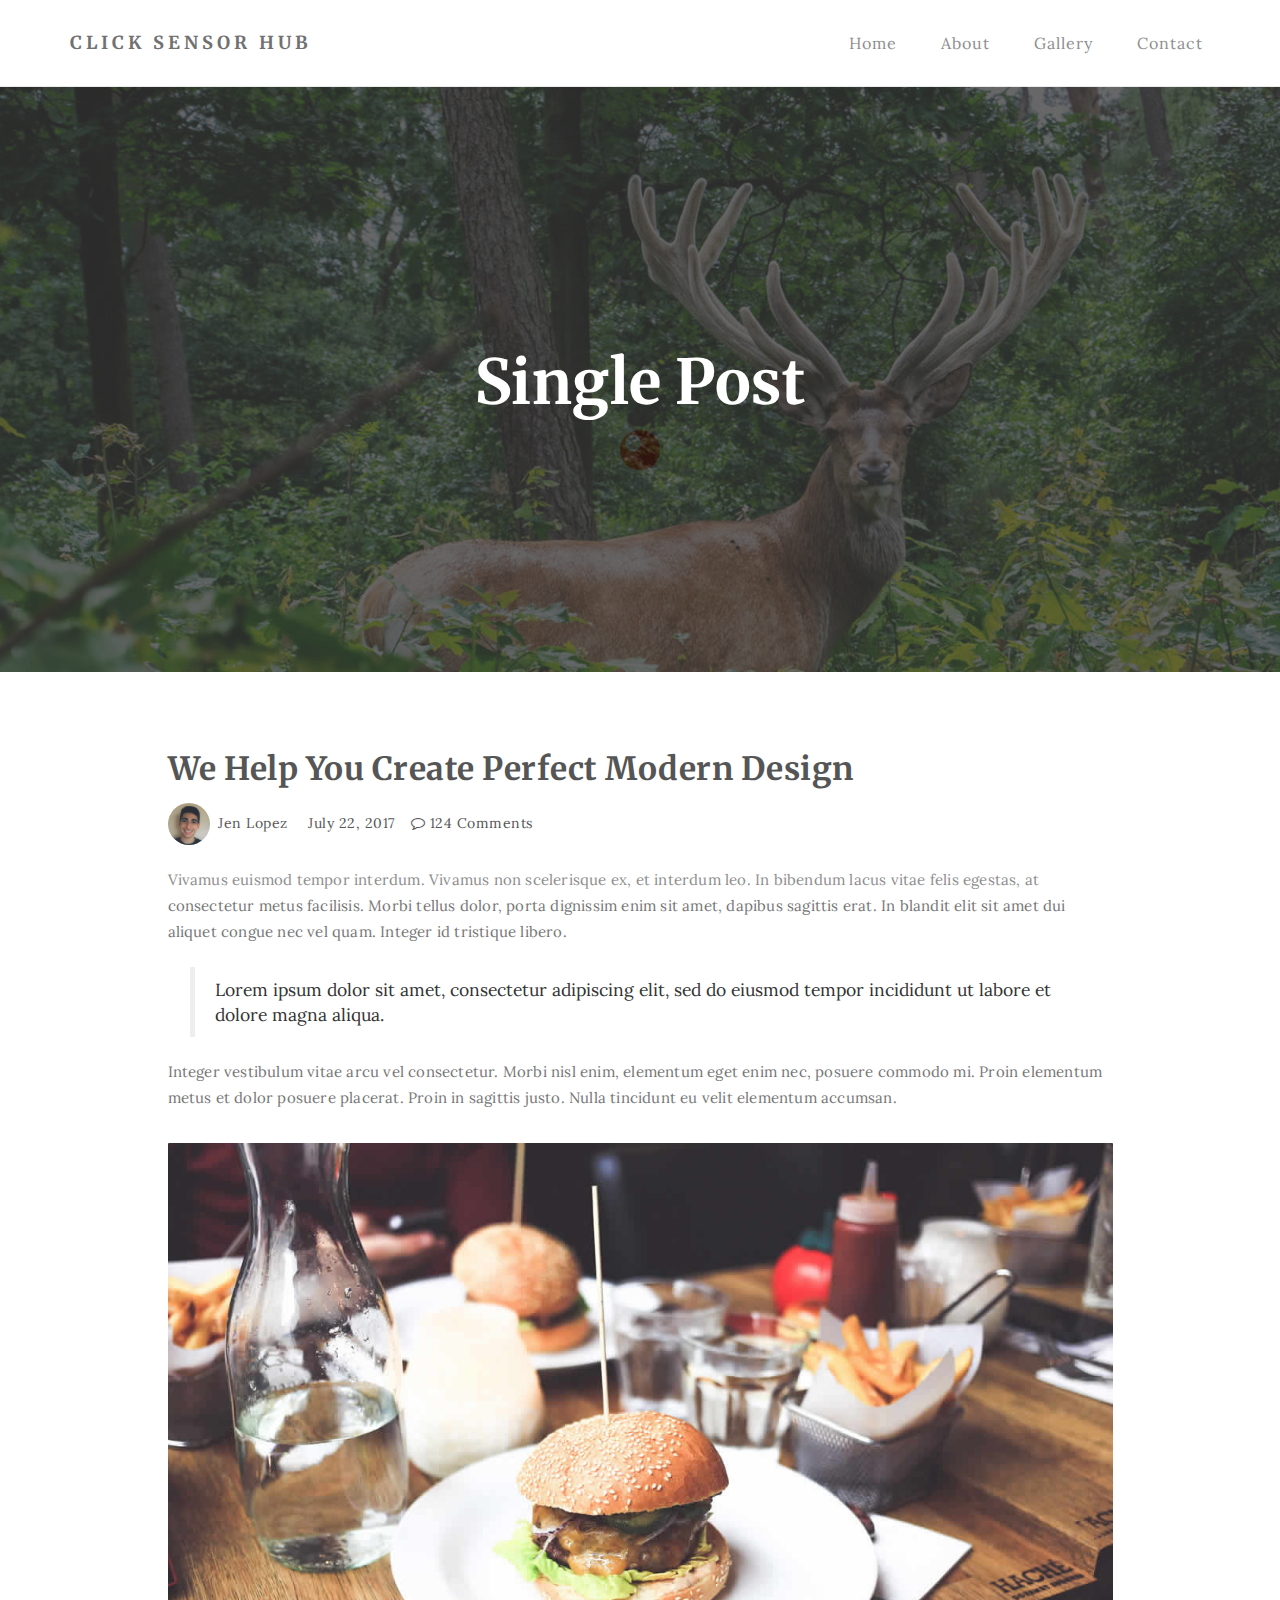
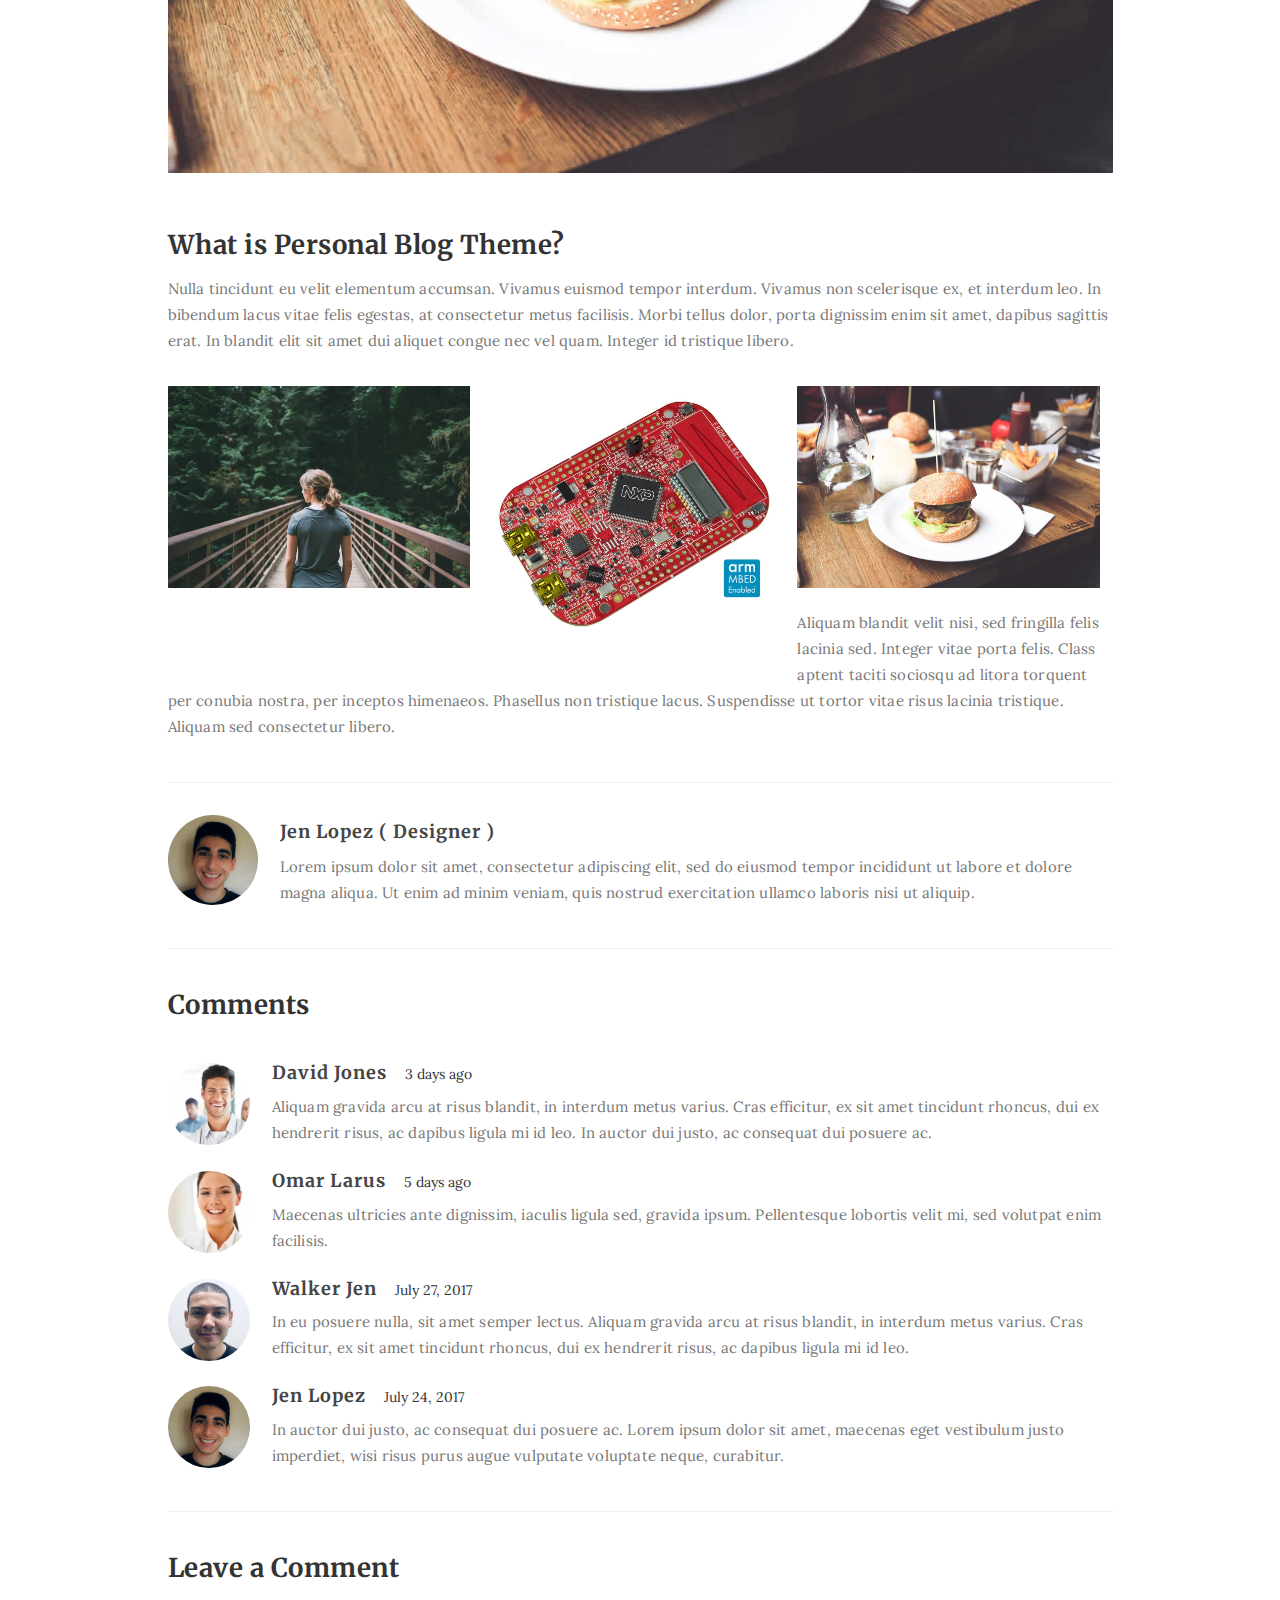
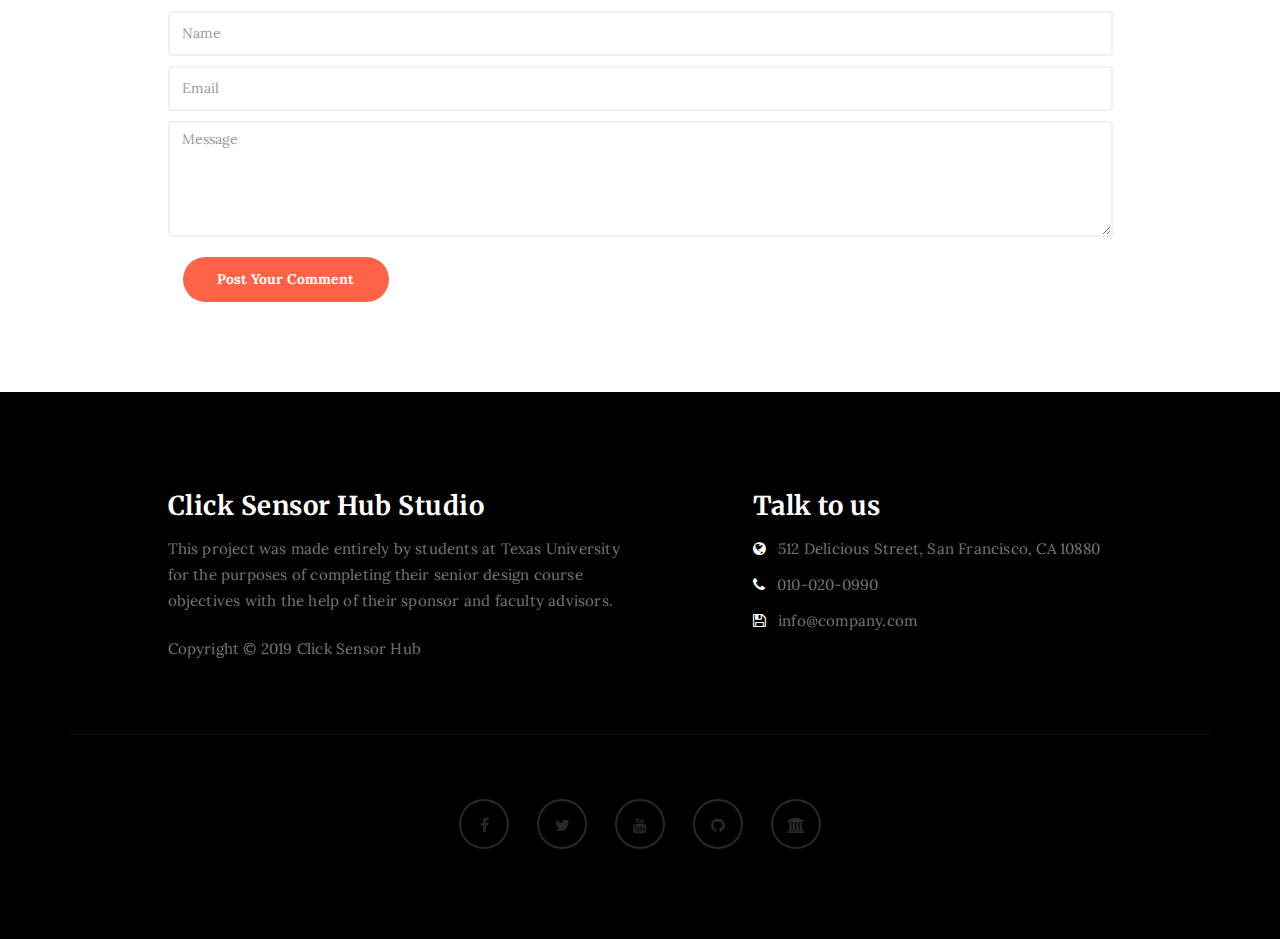
<file: single-post.html>
<!DOCTYPE html>
<html lang="en">
<head>

<meta charset="UTF-8">
<meta http-equiv="X-UA-Compatible" content="IE=Edge">
<meta name="description" content="">
<meta name="keywords" content="">
<meta name="author" content="">
<meta name="viewport" content="width=device-width, initial-scale=1, maximum-scale=1">

<title>Click Sensor Hub - Single Post</title>
<!--

Template 2085 Neuron

http://www.tooplate.com/view/2085-neuron

-->
<link rel="stylesheet" href="css/bootstrap.min.css">
<link rel="stylesheet" href="css/font-awesome.min.css">

<!-- Main css -->
<link rel="stylesheet" href="css/style.css">
<link href="https://fonts.googleapis.com/css?family=Lora|Merriweather:300,400" rel="stylesheet">

</head>
<body>

<!-- PRE LOADER -->

<div class="preloader">
     <div class="sk-spinner sk-spinner-wordpress">
          <span class="sk-inner-circle"></span>
     </div>
</div>

<!-- Navigation section  -->

<div class="navbar navbar-default navbar-static-top" role="navigation">
     <div class="container">

          <div class="navbar-header">
               <button class="navbar-toggle" data-toggle="collapse" data-target=".navbar-collapse">
                    <span class="icon icon-bar"></span>
                    <span class="icon icon-bar"></span>
                    <span class="icon icon-bar"></span>
               </button>
               <a href="index.html" class="navbar-brand">Click Sensor Hub</a>
          </div>
          <div class="collapse navbar-collapse">
               <ul class="nav navbar-nav navbar-right">
                    <li><a href="index.html">Home</a></li>
                    <li><a href="about.html">About</a></li>
                    <li><a href="gallery.html">Gallery</a></li>
                    <li><a href="contact.html">Contact</a></li>
               </ul>
          </div>

  </div>
</div>

<!-- Home Section -->

<section id="home" class="main-single-post parallax-section">
     <div class="overlay"></div>
     <div class="container">
          <div class="row">

               <div class="col-md-12 col-sm-12">
                    <h1>Single Post</h1>
               </div>

          </div>
     </div>
</section>

<!-- Blog Single Post Section -->

<section id="blog-single-post">
     <div class="container">
          <div class="row">

               <div class="col-md-offset-1 col-md-10 col-sm-12">
                    <div class="blog-single-post-thumb">
                         

                         <div class="blog-post-title">
                              <h2>We Help You Create Perfect Modern Design</a></h2>
                         </div>

                         <div class="blog-post-format">
                              <span><a href="#"><img src="images/author-image1.jpg" class="img-responsive img-circle"> Jen Lopez</a></span>
                              <span><i class="fa fa-date"></i> July 22, 2017</span>
                              <span><a href="#"><i class="fa fa-comment-o"></i> 124 Comments</a></span>
                         </div>

                         <div class="blog-post-des">
                              <p>Vivamus euismod tempor interdum. Vivamus non scelerisque ex, et interdum leo. In bibendum lacus vitae felis egestas, at consectetur metus facilisis. Morbi tellus dolor, porta dignissim enim sit amet, dapibus sagittis erat. In blandit elit sit amet dui aliquet congue nec vel quam. Integer id tristique libero.</p>
                              <blockquote>Lorem ipsum dolor sit amet, consectetur adipiscing elit, sed do eiusmod tempor incididunt ut labore et dolore magna aliqua. </blockquote>
                              <p>Integer vestibulum vitae arcu vel consectetur. Morbi nisl enim, elementum eget enim nec, posuere commodo mi. Proin elementum metus et dolor posuere placerat. Proin in sagittis justo. Nulla tincidunt eu velit elementum accumsan.</p>
                              
                              <div class="blog-post-image">
                              <img src="images/blog-image3.jpg" class="img-responsive" alt="Blog Image 3">
                         </div>
                         
                              <h3>What is Personal Blog Theme?</h3>
                              <p>Nulla tincidunt eu velit elementum accumsan. Vivamus euismod tempor interdum. Vivamus non scelerisque ex, et interdum leo. In bibendum lacus vitae felis egestas, at consectetur metus facilisis. Morbi tellus dolor, porta dignissim enim sit amet, dapibus sagittis erat. In blandit elit sit amet dui aliquet congue nec vel quam. Integer id tristique libero.</p>
                         </div>
                         
                         

                         <div class="blog-single-post-image">
                              <div class="col-md-4 col-sm-4">
                                   <img src="images/blog-image1.jpg" class="img-responsive" alt="Blog Image 1">
                              </div>
                              <div class="col-md-4 col-sm-4">
                                   <img src="images/blog-image2.jpg" class="img-responsive" alt="Blog Image 2">
                              </div>
                              <div class="col-md-4 col-sm-4">
                                   <img src="images/blog-image3.jpg" class="img-responsive" alt="Blog Image 3">
                              </div>
                         </div>
                         <p>Aliquam blandit velit nisi, sed fringilla felis lacinia sed. Integer vitae porta felis. Class aptent taciti sociosqu ad litora torquent per conubia nostra, per inceptos himenaeos. Phasellus non tristique lacus. Suspendisse ut tortor vitae risus lacinia tristique. Aliquam sed consectetur libero.</p>

                         <div class="blog-author">
                              <div class="media">
                                   <div class="media-object pull-left">
                                        <img src="images/author-image1.jpg" class="img-circle img-responsive" alt="blog">
                                   </div>
                                   <div class="media-body">
                                        <h3 class="media-heading"><a href="#">Jen Lopez ( Designer )</a></h3>
                                        <p>Lorem ipsum dolor sit amet, consectetur adipiscing elit, sed do eiusmod tempor incididunt ut labore et dolore magna aliqua. Ut enim ad minim veniam, quis nostrud exercitation ullamco laboris nisi ut aliquip.</p>
                                   </div>
                              </div>
                         </div>

                         <div class="blog-comment">
                              <h3>Comments</h3>
                                   <div class="media">
                                        <div class="media-object pull-left">
                                             <img src="images/comment-image1.jpg" class="img-responsive img-circle" alt="Blog Image 11">
                                        </div>
                                        <div class="media-body">
                                             <h3 class="media-heading">David Jones</h3>
                                             <span>3 days ago</span>
                                             <p>Aliquam gravida arcu at risus blandit, in interdum metus varius. Cras efficitur, ex sit amet tincidunt rhoncus, dui ex hendrerit risus, ac dapibus ligula mi id leo. In auctor dui justo, ac consequat dui posuere ac.</p>
                                        </div>
                                   </div>
                                   <div class="media">
                                        <div class="media-object pull-left">
                                             <img src="images/comment-image2.jpg" class="img-responsive img-circle" alt="Blog Image 22">
                                        </div>
                                        <div class="media-body">
                                             <h3 class="media-heading">Omar Larus</h3>
                                             <span>5 days ago</span>
                                             <p>Maecenas ultricies ante dignissim, iaculis ligula sed, gravida ipsum. Pellentesque lobortis velit mi, sed volutpat enim facilisis.</p>
                                        </div>
                                   </div>
                                   <div class="media">
                                        <div class="media-object pull-left">
                                             <img src="images/author-image2.jpg" class="img-responsive img-circle" alt="Blog Image 33">
                                        </div>
                                        <div class="media-body">
                                             <h3 class="media-heading">Walker Jen</h3>
                                             <span>July 27, 2017</span>
                                             <p>In eu posuere nulla, sit amet semper lectus. Aliquam gravida arcu at risus blandit, in interdum metus varius. Cras efficitur, ex sit amet tincidunt rhoncus, dui ex hendrerit risus, ac dapibus ligula mi id leo.</p>
                                        </div>
                                   </div>
                                   <div class="media">
                                        <div class="media-object pull-left">
                                             <img src="images/author-image1.jpg" class="img-responsive img-circle" alt="Blog Image 44">
                                        </div>
                                        <div class="media-body">
                                             <h3 class="media-heading">Jen Lopez</h3>
                                             <span>July 24, 2017</span>
                                             <p>In auctor dui justo, ac consequat dui posuere ac. Lorem ipsum dolor sit amet, maecenas eget vestibulum justo imperdiet, wisi risus purus augue vulputate voluptate neque, curabitur.</p>
                                        </div>
                                   </div>
                         </div>

                         <div class="blog-comment-form">
                              <h3>Leave a Comment</h3>
                                   <form action="#" method="post">
                           	 	 	 	<input type="text" class="form-control" placeholder="Name" name="name" required>
                                        <input type="email" class="form-control" placeholder="Email" name="email" required>
                                        <textarea name="message" rows="5" class="form-control" id="message" placeholder="Message" message="message" required="required"></textarea>
                                        <div class="col-md-3 col-sm-4">
                                             <input name="submit" type="submit" class="form-control" id="submit" value="Post Your Comment">
                                        </div>
                                   </form>
                         </div>
                    </div>
          </div>
     </div>
</section>

<!-- Footer Section -->

<footer>
     <div class="container">
          <div class="row">

               <div class="col-md-5 col-md-offset-1 col-sm-6">
                    <h3>Click Sensor Hub Studio</h3>
                    <p>This project was made entirely by  students at Texas University for the purposes of completing their senior design course objectives with the help of their sponsor and faculty advisors.</p>
                    <div class="footer-copyright">
                         <p>Copyright &copy; 2019 Click Sensor Hub</p>
                    </div>
               </div>

               <div class="col-md-4 col-md-offset-1 col-sm-6">
                    <h3>Talk to us</h3>
                    <p><i class="fa fa-globe"></i> 512 Delicious Street, San Francisco, CA 10880</p>
                    <p><i class="fa fa-phone"></i> 010-020-0990</p>
                    <p><i class="fa fa-save"></i> info@company.com</p>
               </div>

               <div class="clearfix col-md-12 col-sm-12">
                    <hr>
               </div>

               <div class="col-md-12 col-sm-12">
                    <ul class="social-icon">
                         <li>
                              <a href="https://www.facebook.com/nxpsemi/" class="fa fa-facebook">
                              </a>
                         </li>
                         <li>
                              <a href="https://twitter.com/NXP" class="fa fa-twitter"></a>
                         </li>
                         <li>
                              <a href="https://www.youtube.com/watch?v=kctiI3NGgmk" class="fa fa-youtube"></a>
                         </li>
                         <li>
                              <a href="https://github.com/Cl0udi/Click_Sensor_Hub_Source_Code" class="fa fa-github"></a>
                         </li>
                         <li>
                              <a href="https://www.txstate.edu/" class="fa fa-university"></a>
                         </li>
                    </ul>
               </div>
               
          </div>
     </div>
</footer>

<!-- Back top -->
<a href="#back-top" class="go-top"><i class="fa fa-angle-up"></i></a>

<!-- SCRIPTS -->

<script src="js/jquery.js"></script>
<script src="js/bootstrap.min.js"></script>
<script src="js/jquery.parallax.js"></script>
<script src="js/custom.js"></script>

</body>
</html>
</file>
<file: css/style.css>
/*

Template 2085 Neuron

http://www.tooplate.com/view/2085-neuron

*/

body {
		background: #ffffff;
    font-family: 'Lora', serif;
    font-style: normal;
		font-weight: 300;
    overflow-x: hidden;
}


/*---------------------------------------
    Typorgraphy              
-----------------------------------------*/

h1,h2,h3,h4,h5,h6 {
  font-family: 'Merriweather', serif;
  font-style: normal;
  font-weight: bold;
  letter-spacing: 0.5px;
}

h1 {
    font-size: 62px;
    padding-bottom: 14px;
    margin-bottom: 0px;
}

h2 {
  font-size: 32px;
}

h2,h3 {
  padding-bottom: 6px;
}

h3 {
  font-size: 26px;
}

h4 {
  color: #666;
  font-size: 12px;
  font-weight: normal;
  letter-spacing: 2px;
}

p {
    color: #777;
    font-size: 15px;
    font-weight: 300;
    line-height: 26px;
    letter-spacing: 0.2px;
}

.btn-success:focus {
  background-color: #000;
  border-color: transparent;
}


/*---------------------------------------
    General               
-----------------------------------------*/

html{
  -webkit-font-smoothing: antialiased;
}

a {
  color: #4d638c;
  -webkit-transition: 0.5s;
  -o-transition: 0.5s;
  transition: 0.5s;
  text-decoration: none !important;
}
a:hover, a:active, a:focus {
  color: #4d638c;
  outline: none;
}

* {
  -webkit-box-sizing: border-box;
  -moz-box-sizing: border-box;
  box-sizing: border-box;
}

*:before,
*:after {
  -webkit-box-sizing: border-box;
  -moz-box-sizing: border-box;
  box-sizing: border-box;
}

#about, 
#gallery,
#contact,
#blog, 
#blog-single-post {
  padding-top: 60px;
  padding-bottom: 80px;
}

.main-about,
.main-single-post,
.main-gallery,
.main-contact {
  height: 65vh;
}

.overlay {
  background: rgba(0,0,0,0.7 );
  width: 100%;
  height: 100vh;
  position: absolute;
  top: 0;
  left: 0;
  right: 0;
  bottom: 0;
}

.parallax-section {
  background-attachment: fixed !important;
  background-size: cover !important;
  overflow: hidden;
}


/*---------------------------------------
    Preloader section              
-----------------------------------------*/

.preloader {
  position: fixed;
  top: 0;
  left: 0;
  width: 100%;
  height: 100%;
  z-index: 99999;
  display: flex;
  flex-flow: row nowrap;
  justify-content: center;
  align-items: center;
  background: none repeat scroll 0 0 #ffffff;
}

.sk-spinner-wordpress.sk-spinner {
  background-color: tomato;
  width: 40px;
  height: 40px;
  border-radius: 40px;
  position: relative;
  -webkit-animation: sk-innerCircle 1s linear infinite;
  animation: sk-innerCircle 1s linear infinite; 
}

.sk-spinner-wordpress .sk-inner-circle {
  display: block;
  background-color: #ffffff;
  width: 16px;
  height: 16px;
  position: absolute;
  border-radius: 8px;
  top: 5px;
  left: 5px; 
}

@-webkit-keyframes sk-innerCircle {
  0% {
    -webkit-transform: rotate(0);
            transform: rotate(0); }

  100% {
    -webkit-transform: rotate(360deg);
            transform: rotate(360deg); } }

@keyframes sk-innerCircle {
  0% {
    -webkit-transform: rotate(0);
            transform: rotate(0); }

  100% {
    -webkit-transform: rotate(360deg);
            transform: rotate(360deg); } }



/*---------------------------------------
    Main Navigation             
-----------------------------------------*/

.navbar-default {
    background: #ffffff;
    margin: 0 !important;
    padding: 18px 0;
}

.navbar-default .navbar-brand {
  color: #555;
  font-family: 'Merriweather', serif;
  font-weight: bold;
  text-transform: uppercase;
  letter-spacing: 4px;
  margin: 0;
}

.navbar-default .navbar-nav li a {
    color: #777;
    font-size: 16px;
    letter-spacing: 1px;
    -webkit-transition: all 0.4s ease-in-out;
    transition: all 0.4s ease-in-out;
    padding-right: 22px;
    padding-left: 22px;
}

.navbar-default .navbar-nav > li a:hover {
    color: tomato !important;
}

.navbar-default .navbar-nav > li > a:hover,
.navbar-default .navbar-nav > li > a:focus {
    color: #606066;
    background-color: transparent;
}

.navbar-default .navbar-nav li a:hover,
 .navbar-default .navbar-nav .active > a {
    color: tomato;
  }

.navbar-default .navbar-nav > .active > a,
.navbar-default .navbar-nav > .active > a:hover,
.navbar-default .navbar-nav > .active > a:focus {
    color: tomato;
    background-color: transparent;
}

.navbar-default .navbar-toggle {
     border: none;
     padding-top: 10px;
  }

.navbar-default .navbar-toggle .icon-bar {
    background: tomato;
    border-color: transparent;
  }

.navbar-default .navbar-toggle:hover,
.navbar-default .navbar-toggle:focus { 
  background-color: transparent;
}



/*---------------------------------------
    Home section              
-----------------------------------------*/

#home {
    background-size: cover;
    background-position: center center;
    color: #ffffff;
    display: -webkit-box;
    display: -webkit-flex;
     display: -ms-flexbox;
    display: flex;
    -webkit-box-align: center;
    -webkit-align-items: center;
    -ms-flex-align: center;
     align-items: center;
    position: relative;
    text-align: center;
}

.main-home {
  background: url('../images/home-bg.jpg') no-repeat;
  height: 100vh;
}

.main-about {
  background: url('../images/about-bg.jpg') no-repeat;
}

.main-single-post {
  background: url('../images/single-post-bg.jpg') no-repeat;
}

.main-gallery {
  background: url('../images/gallery-bg.jpg') no-repeat;
}

.main-contact {
  background: url('../images/contact-bg.jpg') no-repeat;
}

#particles-js {
  position: absolute;
  width: 100%;
  height: 100vh;
  top: 0;
  left: 0;
}

#home h4 {
  color: tomato;
}

#home .btn {
  background: #ffffff;
  border: 2px solid #ffffff;
  border-radius: 100px;
  color: #444;
  font-family: 'Merriweather', serif;
  font-size: 10px;
  font-weight: bold;
  letter-spacing: 2px;
  text-transform: uppercase;
  padding: 13px 22px;
  margin-top: 42px;
  transition: all 0.4s ease-in-out;
}

#home .btn:hover {
  background: transparent;
  border-color: #ffffff;
  color: #ffffff;
}



/*---------------------------------------
   About section              
-----------------------------------------*/

#about .col-md-6 {
  padding-top: 22px;
  padding-bottom: 32px;
}

#about .col-md-6 img {
  padding: 22px 0px 22px 22px;
}

#about .col-md-4 {
  padding-bottom: 32px;
}

#about .col-md-4 img {
  padding-top: 12px;
}



/*---------------------------------------
   Gallery section              
-----------------------------------------*/

#gallery span {
  display: block;
  padding-bottom: 32px;
}

#gallery .col-md-6 {
  padding-left: 0px;
  padding-right: 0px;
}

#gallery .gallery-thumb {
  background-color: #ffffff;
  box-shadow: 0px 1px 2px 0px rgba(90, 91, 95, 0.15);
  cursor: pointer;
  display: block;
  position: relative;
  top: 0px;
  transition: all 0.4s ease-in-out;
}

#gallery .gallery-thumb:hover {
  box-shadow: 0px 16px 22px 0px rgba(90, 91, 95, 0.3);
  top: -5px;
}

#gallery .gallery-thumb img {
  width: 100%;
}

#gallery .col-md-12 p {
  padding-top: 22px;
  text-align: center;
}



/*---------------------------------------
   Contact section              
-----------------------------------------*/

#contact .col-md-4 {
  padding-left: 0px;
}

#contact .col-md-12 {
  padding-left: 0;
}

#contact form {
  padding-top: 32px;
}

#contact .form-control {
  border: 2px solid #f0f0f0;
  box-shadow: none;
  margin-top: 10px;
  margin-bottom: 10px;
  transition: all 0.4s ease-in-out;
}

#contact .form-control:hover {
  border-color: #555;
}

#contact input {
  height: 50px;
}

#contact input[type="submit"] {
  background: tomato;
  border-radius: 100px;
  border: none;
  color: #ffffff;
  font-weight: bold;
  transition: all 0.4s ease-in-out;
}

#contact input[type="submit"]:hover {
  background: #333;
}



/*---------------------------------------
   Blog section              
-----------------------------------------*/

.blog-post-thumb {
  border-bottom: 1px solid #f0f0f0;
  padding-top: 32px;
  padding-bottom: 62px;
  margin-bottom: 32px;
}

.blog-post-thumb:last-child {
  border-bottom: 0px;
  padding-bottom: 32px;
  margin-bottom: 0px;
}

.blog-post-image,
.blog-post-video {
  padding-top: 22px;
  padding-bottom: 22px;
  width: 100%;
}

#about img,
.blog-post-image img {
  border-radius: 1px;
}

.blog-post-title a {
  color: #222;
}

.blog-post-title a:hover {
  color: tomato;
}

.blog-post-format {
  padding-bottom: 22px;
}

.blog-post-format span {
  letter-spacing: 0.5px;
  padding-right: 12px;
}

.blog-post-format span a {
  color: #333;
}

.blog-post-format span img {
  display: inline-block;
  width: 42px;
  margin-right: 4px;
}

.blog-post-des blockquote {
  margin: 22px;
}

.blog-post-des .btn {
  border-radius: 100px;
  color: #777;
  font-weight: bold;
  letter-spacing: 1px;
  padding: 14px 28px;
  margin-top: 26px;
  transition: all 0.4s ease-in-out;
}

.blog-post-des .btn:hover {
  background: tomato;
  border-color: transparent;
  color: #ffffff;
}

.blog-author {
  border-top: 1px solid #f0f0f0;
  border-bottom: 1px solid #f0f0f0;
  padding-top: 32px;
  padding-bottom: 32px;
  margin-top: 42px;
  margin-bottom: 42px;
}

.blog-author .media img {
  display: inline-block;
  width: 90px;
  margin-right: 12px;
}

.blog-author .media a,
.blog-comment .media h3 {
  color: #444;
  font-size: 18px;
  letter-spacing: 1px;
}

.blog-comment {
  border-bottom: 1px solid #f0f0f0;
  padding-bottom: 32px;
  margin-bottom: 42px;
}

.blog-comment .media:nth-child(2) {
  padding-top: 22px;
}

.blog-comment .media img {
  width: 82px;
  margin-right: 12px;
}

.blog-comment .media h3 {
  display: inline-block;
  padding-right: 14px;
}


.blog-comment-form h3 {
  padding-bottom: 18px;
}

#about .col-md-6, #about .col-md-4,
.blog-comment-form .col-md-4 {
  padding-left: 0px;
}

.blog-comment-form .form-control {
  box-shadow: none;
  border: 2px solid #f0f0f0;
  margin-top: 10px;
  margin-bottom: 10px;
  transition: all 0.4s ease-in-out;
}

.blog-comment-form .form-control:hover {
  border-color: #555;
}

.blog-comment-form input {
  height: 45px;
}

.blog-comment-form input[type="submit"] {
  background: tomato;
  border-radius: 100px;
  border: none;
  color: #ffffff;
  font-weight: bold;
  transition: all 0.4s ease-in-out;
}

.blog-comment-form input[type="submit"]:hover {
  background: #333;
  border-color: transparent;
  color: #ffffff;
}



/*---------------------------------------
   Blog Single Post section              
-----------------------------------------*/

#blog-single-post .blog-single-post-image {
  padding-top: 22px;
}

#blog-single-post .blog-single-post-image .col-md-4 {
  padding-left: 0px;
  padding-right: 0px;
  padding-bottom: 22px;
}

#blog-single-post .blog-single-post-image img {
  border-radius: 1px;
  padding-right: 12px;
}

#blog-single-post .blog-post-des h3 {
  padding-top: 16px;
}



/*---------------------------------------
   Footer section              
-----------------------------------------*/

footer {
    background: #000;
    color: #ffffff;
    padding: 80px 0px;
    position: relative;
}

footer .col-md-4 .fa {
  color: #ffffff;
  padding-right: 8px;
}

footer hr {
  border-color: #121212;
  margin-top: 62px;
  margin-bottom: 42px;
}

footer .footer-copyright {
  padding-top: 12px;
}



/* Back top */
.go-top {
  background-color: #ffffff;
  box-shadow: 1px 1.732px 12px 0px rgba( 0, 0, 0, .14 ), 1px 1.732px 3px 0px rgba( 0, 0, 0, .12 );
  transition : all 1s ease;
  bottom: 2em;
  right: 2em;
  color: #333;
  font-size: 24px;
  display: none;
  position: fixed;
  text-decoration: none;
  width: 40px;
  height: 40px;
  line-height: 38px;
  text-align: center;
  border-radius: 100%;
}

.go-top:hover {
    background: tomato;
    color: #ffffff;
}



/*---------------------------------------
   Social icon             
-----------------------------------------*/

.social-icon {
    position: relative;
    padding: 0;
    margin: 0;
    text-align: center;
}

.social-icon li {
    display: inline-block;
    list-style: none;
}

.social-icon li a {
    border: 2px solid #292929;
    color: #292929;
    border-radius: 100px;
    cursor: pointer;
    font-size: 16px;
    text-decoration: none;
    transition: all 0.4s ease-in-out;
    width: 50px;
    height: 50px;
    line-height: 50px;
    text-align: center;
    vertical-align: middle;
    position: relative;
    margin: 22px 12px 10px 12px;
}

.social-icon li a:hover {
    border-color: tomato;
    color: tomato;
    transform: scale(1.1);
}



/*---------------------------------------
   Mobile Responsive         
-----------------------------------------*/

@media (max-width: 980px) {

  .main-about,
  .main-single-post,  
  .main-gallery,
  .main-contact {
    height: 35vh;
  }

}


@media (max-width: 768px) {

  h1 {
    font-size: 52px;
  }

  h2 {
    font-size: 26px;
  }

  #about .col-md-6 img {
    padding-left: 0px;
  }

  #blog-single-post .blog-single-post-image img {
    padding-bottom: 22px;
  }

  footer .col-md-4 {
    padding-top: 22px;
  }

}


@media (max-width: 650px) {

  h1 {
    font-size: 42px;
  }

  #about, #gallery,
  #contact,
  #blog, #blog-single-post {
    padding-top: 60px;
    padding-bottom: 60px;
  }

}
</file>
